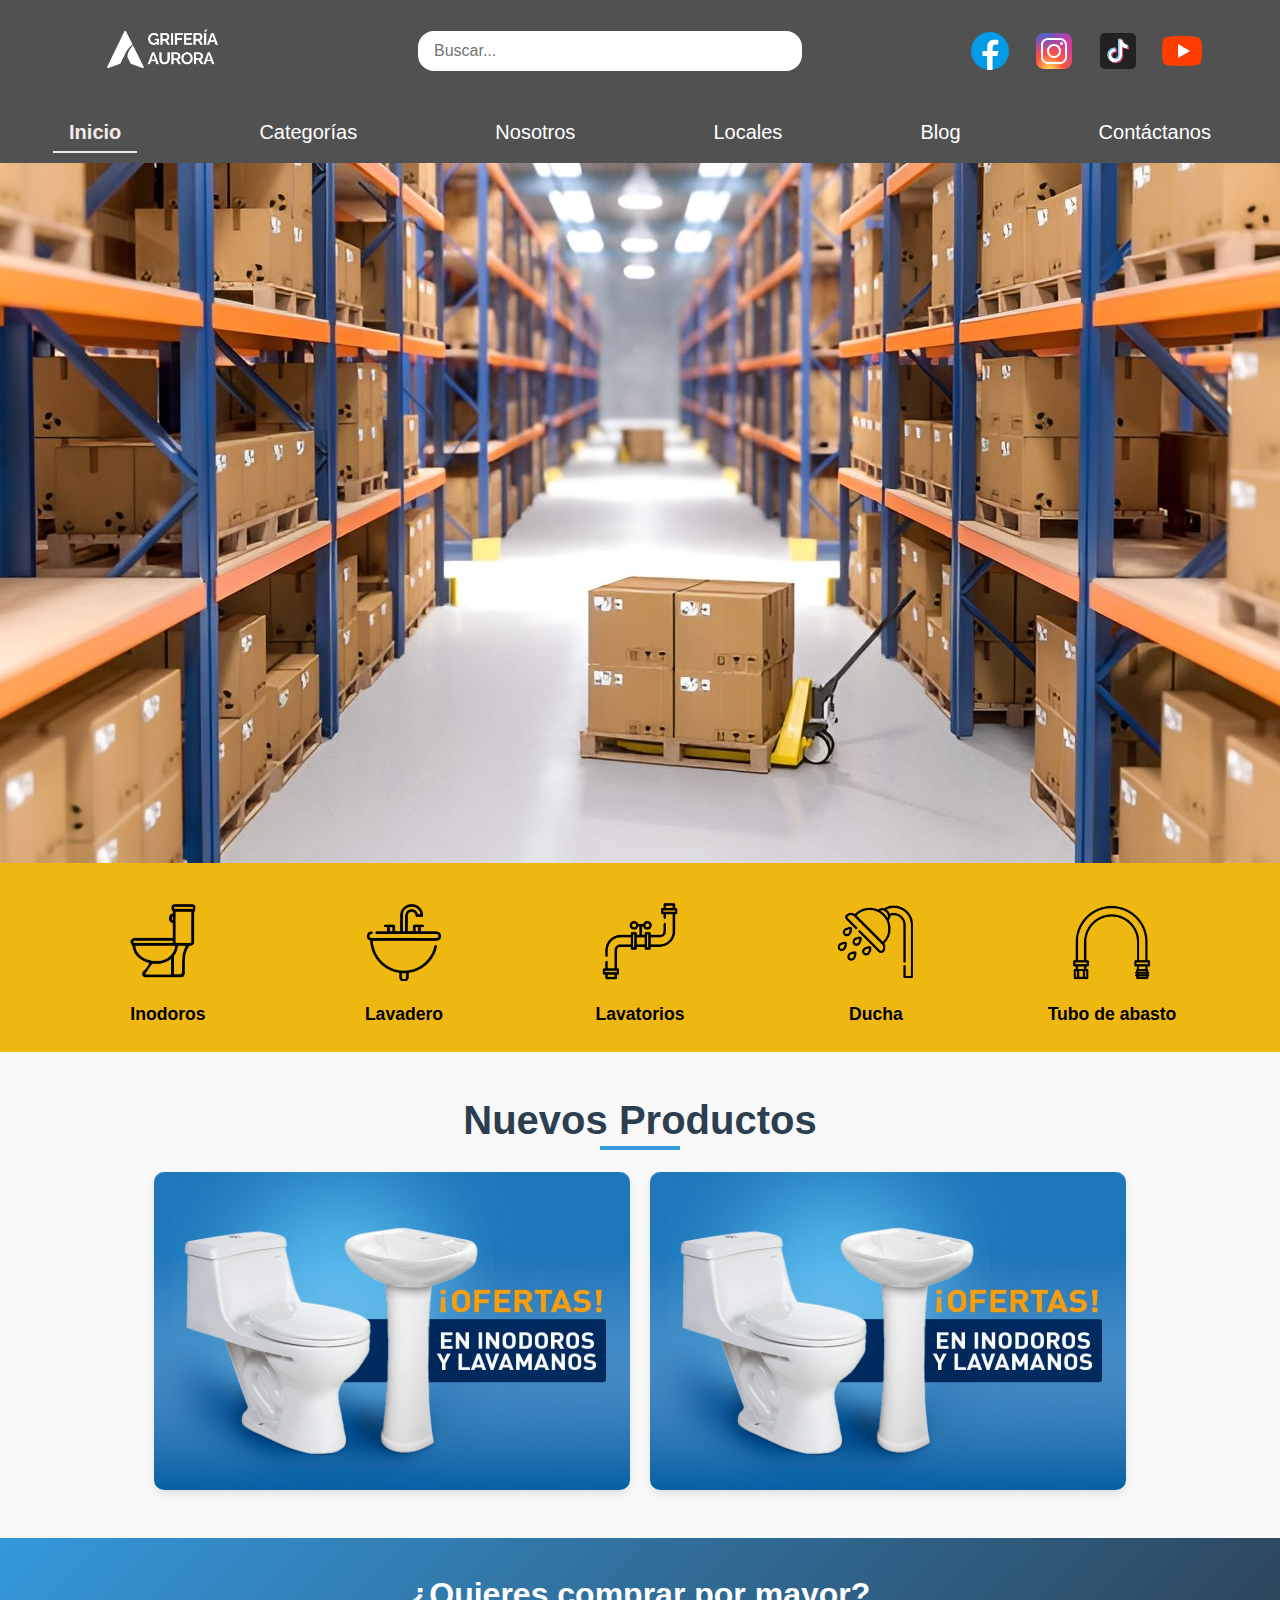
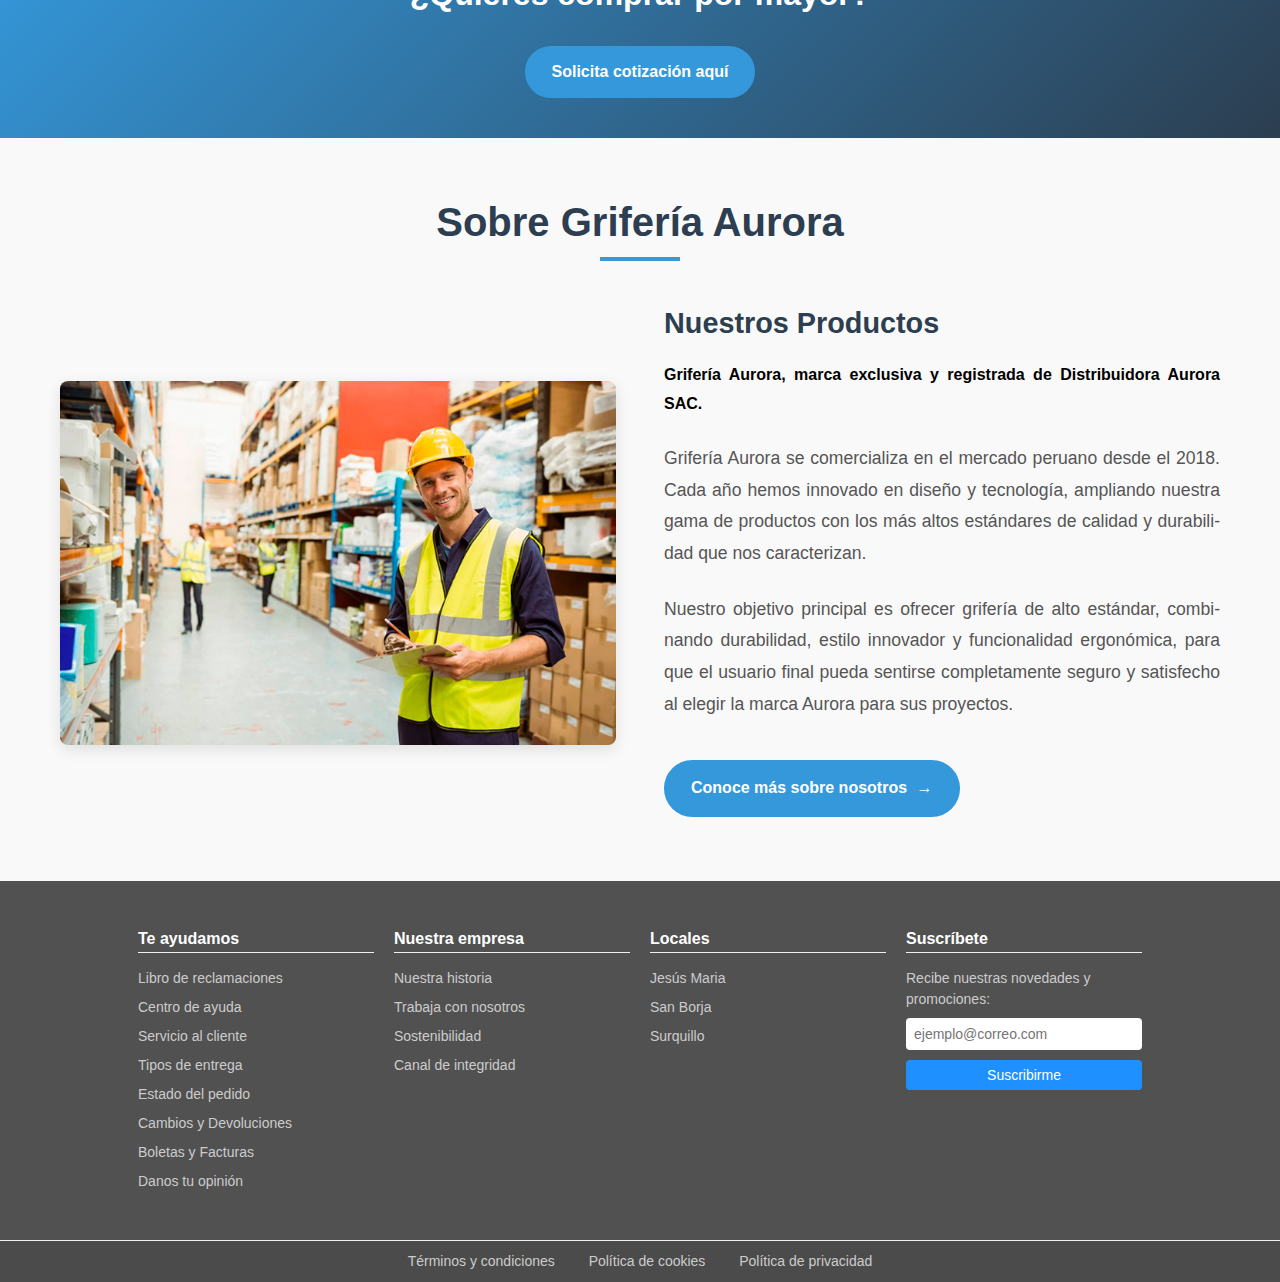
<file: index.html>
<!DOCTYPE html>
<html lang="en">

<head>
  <meta charset="UTF-8">
  <meta name="viewport" content="width=device-width, initial-scale=1.0">
  <title>GRIFERÍA AURORA</title>
  <link rel="stylesheet" type="text/css" href="./styles/reset.css">
  <link rel="stylesheet" type="text/css" href="./styles/styles.css">
  <link rel="stylesheet" type="text/css" href="./styles/index.css">
</head>

<body>
  <header class="container-header">
    <div class="flex logo-search">
      <h1>
        <a href="./index.html">
          <img src="./images/logo.png" alt="" width="180">
        </a>
      </h1>
      <input type="search" placeholder="Buscar...">
      <ul class="flex icons-social">
        <li>
          <a href="#">
            <img src="./images/icons/icons-facebook.svg" alt="Icono de Facebook">
          </a>
        </li>
        <li>
          <a href="#">
            <img src="./images/icons/icons-instagram.svg" alt="Icono de Instagram">
          </a>
        </li>
        <li>
          <a href="#">
            <img src="./images/icons/icons-tik-tok.svg" alt="Icono de Tiktok">
          </a>
        </li>
        <li>
          <a href="#">
            <img src="./images/icons/icons-youtube.svg" alt="Icono de Youtube">
          </a>
        </li>
      </ul>
    </div>
    <nav class="main-nav">
      <ul class="nav-list">
        <li><a href="./index.html" class="active">Inicio</a></li>
        <li><a href="./pages/categorias.html">Categorías</a></li>
        <li><a href="./pages/nosotros.html">Nosotros</a></li>
        <li><a href="./pages/locales.html">Locales</a></li>
        <li><a href="./pages/blog.html">Blog</a></li>
        <li><a href="./pages/contactanos.html">Contáctanos</a></li>
      </ul>
    </nav>
  </header>
  <section class="wholesale-section">
    <div class="wholesale">
      <span class="first-text">VENTAS POR MAYOR</span>
      <span class="second-text">PARA TU <span class="underlined">NEGOCIO</span></span>
    </div>
  </section>
  <section class="categories-section">
    <div class="categories">
      <a href="#" class="product-category">
        <div class="product-icon">
          <img src="./images/icons/inodoro.png" alt="Logo de inodoro" width="80">
        </div>
        <h3>Inodoros</h3>
      </a>

      <a href="#" class="product-category">
        <div class="product-icon">
          <img src="./images/icons/lavadero.png" alt="Logo de lavadero" width="80">
        </div>
        <h3>Lavadero</h3>
      </a>

      <a href="#" class="product-category">
        <div class="product-icon">
          <img src="./images/icons/lavatorio.png" alt="Logo de lavatorios" width="80">
        </div>
        <h3>Lavatorios</h3>
      </a>

      <a href="#" class="product-category">
        <div class="product-icon">
          <img src="./images/icons/ducha.png" alt="Logo de ducha" width="80">
        </div>
        <h3>Ducha</h3>
      </a>

      <a href="#" class="product-category">
        <div class="product-icon">
          <img src="./images/icons/tubo_abasto.png" alt="Logo de tubo de abasto" width="80">
        </div>
        <h3>Tubo de abasto</h3>
      </a>
    </div>
  </section>
  <section class="products-section">
    <h1>Nuevos Productos</h1>
    <div class="images-products">
      <img src="./images/descuento_inodoros.jpg" alt="Lavadero e inodoro">
      <img src="./images/descuento_inodoros.jpg" alt="Lavadero e inodoro">
    </div>
  </section>

  <section class="cta-section">
    <h2>¿Quieres comprar por mayor?</h2>
    <a class="cta-button" href="./pages/contactanos.html">
      Solicita cotización aquí
    </a>
  </section>

  <section class="about-section">
    <div class="container">
      <h1 class="section-title">Sobre Grifería Aurora</h1>

      <div class="about-content">
        <div class="about-image">
          <img src="./images/icons/nosotros.jpg" alt="Equipo de Grifería Aurora trabajando" class="responsive-img">
        </div>
        <div class="about-text">
          <h2 class="subtitle">Nuestros Productos</h2>
          <div class="text-content">
            <p class="highlight-text">Grifería Aurora, marca exclusiva y registrada de Distribuidora Aurora SAC.</p>
            <p class="justified-text">Grifería Aurora se comercializa en el mercado peruano desde el 2018. Cada año
              hemos innovado en diseño y tecnología, ampliando nuestra gama de productos con los más altos estándares de
              calidad y durabilidad que nos caracterizan.</p>
            <p class="justified-text">Nuestro objetivo principal es ofrecer grifería de alto estándar, combinando
              durabilidad, estilo innovador y funcionalidad ergonómica, para que el usuario final pueda sentirse
              completamente seguro y satisfecho al elegir la marca Aurora para sus proyectos.</p>
            <a href="./pages/nosotros.html" class="cta-button">Conoce más sobre nosotros <span class="arrow">→</span></a>
          </div>
        </div>
      </div>
    </div>
  </section>

  <footer class="footer">
    <div class="footer-box">
      <div class="footer-top">
        <div class="footer-column">
          <h4>Te ayudamos</h4>
          <ul>
            <li><a href="#">Libro de reclamaciones</a></li>
            <li><a href="#">Centro de ayuda</a></li>
            <li><a href="#">Servicio al cliente</a></li>
            <li><a href="#">Tipos de entrega</a></li>
            <li><a href="#">Estado del pedido</a></li>
            <li><a href="#">Cambios y Devoluciones</a></li>
            <li><a href="#">Boletas y Facturas</a></li>
            <li><a href="#">Danos tu opinión</a></li>
          </ul>
        </div>

        <div class="footer-column">
          <h4>Nuestra empresa</h4>
          <ul>
            <li><a href="#">Nuestra historia</a></li>
            <li><a href="#">Trabaja con nosotros</a></li>
            <li><a href="#">Sostenibilidad</a></li>
            <li><a href="#">Canal de integridad</a></li>
          </ul>
        </div>

        <div class="footer-column">
          <h4>Locales</h4>
          <ul>
            <li><a href="#">Jesús Maria</a></li>
            <li><a href="#">San Borja</a></li>
            <li><a href="#">Surquillo</a></li>
          </ul>
        </div>

        <div class="footer-column">
          <h4>Suscríbete</h4>
          <p>Recibe nuestras novedades y promociones:</p>
          <form class="subscribe-form">
            <input type="email" placeholder="ejemplo@correo.com" required />
            <button type="submit">Suscribirme</button>
          </form>
        </div>
      </div>

      <div class="footer-bottom">
        <div class="footer-links">
          <a href="#">Términos y condiciones</a>
          <a href="#">Política de cookies</a>
          <a href="#">Política de privacidad</a>
        </div>
      </div>
    </div>
  </footer>

</body>

</html>
</file>
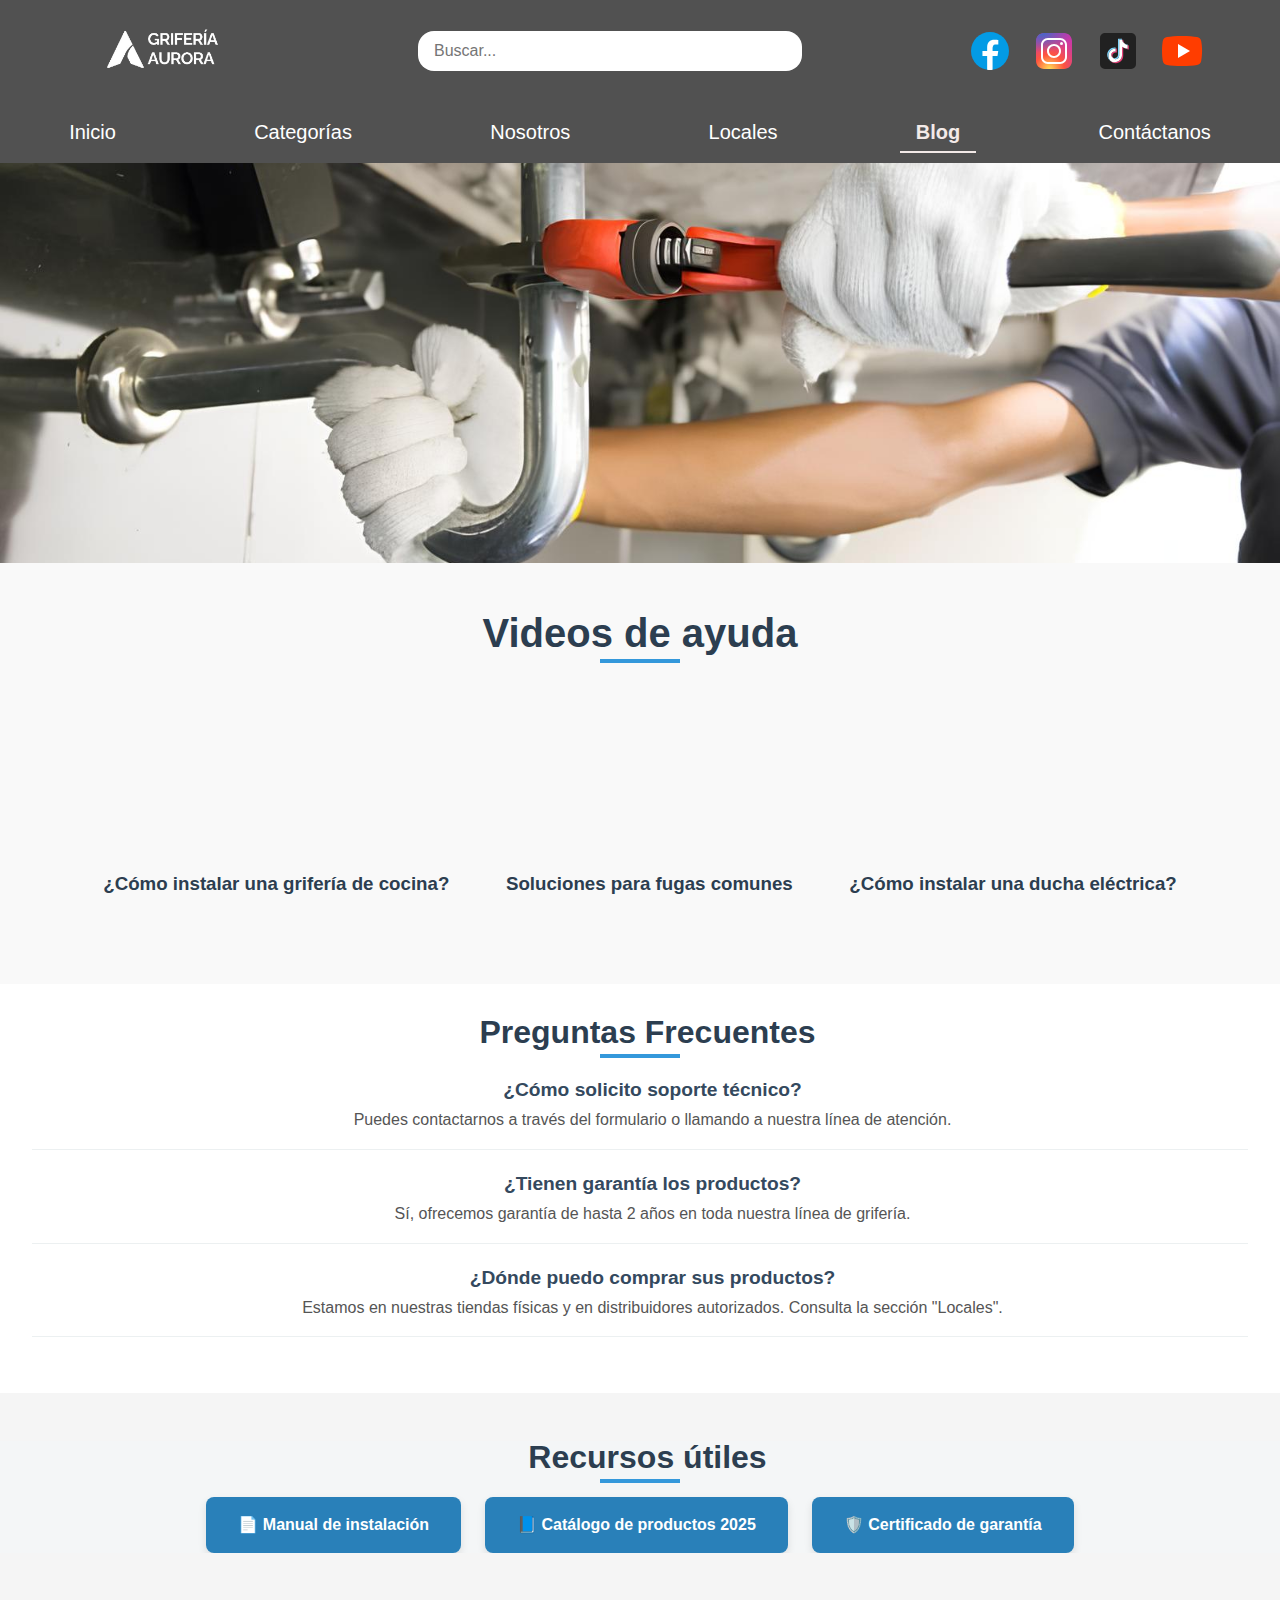
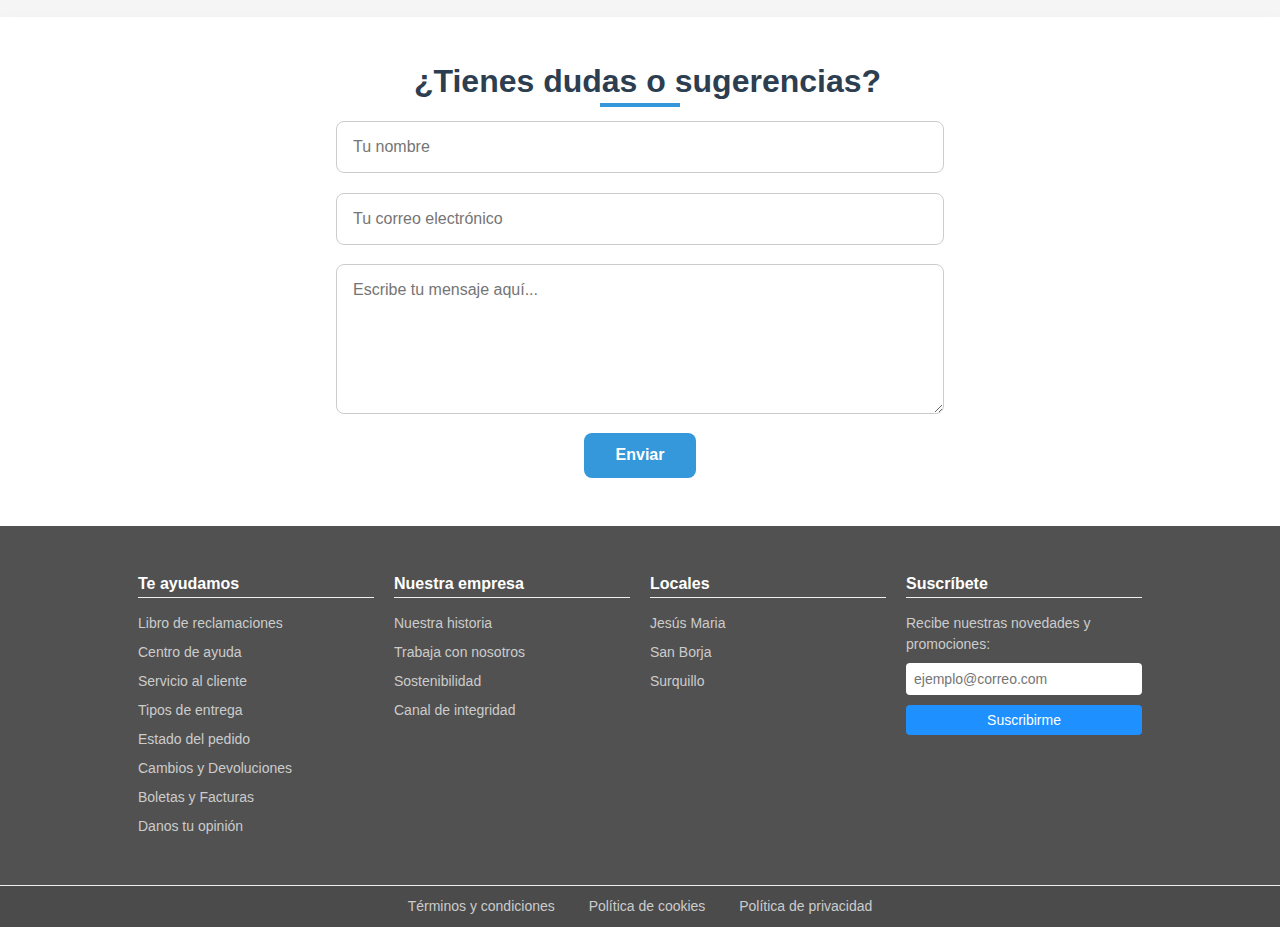
<file: pages/blog.html>
<!DOCTYPE html>
<html lang="es">

<head>
  <meta charset="UTF-8" />
  <meta name="viewport" content="width=device-width, initial-scale=1.0" />
  <title>BLOG - GRIFERÍA AURORA</title>
  <link rel="stylesheet" type="text/css" href="../styles/reset.css" />
  <link rel="stylesheet" type="text/css" href="../styles/styles.css" />
  <link rel="stylesheet" type="text/css" href="../styles/blog.css" />
  <style></style>
</head>

<body>
  <header class="container-header">
    <div class="flex logo-search">
      <h1>
        <a href="../index.html">
          <img src="../images/logo.png" alt="" width="180" />
        </a>
      </h1>
      <input type="search" placeholder="Buscar..." />
      <ul class="flex icons-social">
        <li>
          <a href="#">
            <img src="../images/icons/icons-facebook.svg" alt="Icono de Facebook" />
          </a>
        </li>
        <li>
          <a href="#">
            <img src="../images/icons/icons-instagram.svg" alt="Icono de Instagram" />
          </a>
        </li>
        <li>
          <a href="#">
            <img src="../images/icons/icons-tik-tok.svg" alt="Icono de Tiktok" />
          </a>
        </li>
        <li>
          <a href="#">
            <img src="../images/icons/icons-youtube.svg" alt="Icono de Tiktok" />
          </a>
        </li>
      </ul>
    </div>
    <nav class="main-nav">
      <ul class="nav-list">
        <li><a href="../index.html">Inicio</a></li>
        <li><a href="../pages/categorias.html">Categorías</a></li>
        <li><a href="../pages/nosotros.html">Nosotros</a></li>
        <li><a href="../pages/locales.html">Locales</a></li>
        <li><a href="../pages/blog.html" class="active">Blog</a></li>
        <li><a href="../pages/contactanos.html">Contáctanos</a></li>
      </ul>
    </nav>
  </header>
  <div class="blog-container">
    <!-- Sección Hero/Banner -->
    <section class="hero-blog">
      <div class="hero-blog-content">
        <h1>Grifería Aurora</h1>
        <p>Saberes que se conectan, soluciones que perduran.</p>
      </div>
    </section>
    <!-- Sección videos de ayuda -->
    <section class="help-videos">
      <h2>Videos de ayuda</h2>
      <div class="video-flex">
        <div class="video-item">
          <iframe src="https://www.youtube.com/embed/eyOeppUQPjI" frameborder="0" allowfullscreen></iframe>
          <h3>¿Cómo instalar una grifería de cocina?</p>
        </div>

        <div class="video-item">
          <iframe src="https://www.youtube.com/embed/PJTv5w8M5so" frameborder="0" allowfullscreen></iframe>
          <h3>Soluciones para fugas comunes</p>
        </div>

        <div class="video-item">
          <iframe src="https://www.youtube.com/embed/SzeLPmg8hZY" frameborder="0" allowfullscreen></iframe>
          <h3>¿Cómo instalar una ducha eléctrica?</p>
        </div>
      </div>
    </section>
    <!-- Sección de Preguntas Frecuentes -->
    <section class="faq-section">
      <h2>Preguntas Frecuentes</h2>
      <div class="faq-item">
        <h3>¿Cómo solicito soporte técnico?</h3>
        <p>
          Puedes contactarnos a través del formulario o llamando a nuestra
          línea de atención.
        </p>
      </div>
      <div class="faq-item">
        <h3>¿Tienen garantía los productos?</h3>
        <p>
          Sí, ofrecemos garantía de hasta 2 años en toda nuestra línea de
          grifería.
        </p>
      </div>
      <div class="faq-item">
        <h3>¿Dónde puedo comprar sus productos?</h3>
        <p>
          Estamos en nuestras tiendas físicas y en distribuidores autorizados.
          Consulta la sección "Locales".
        </p>
      </div>
    </section>
    <section class="useful-resources">
      <h2>Recursos útiles</h2>
      <ul>
        <li>
          <a href="../assets/Manual_de_Instalacion.pdf" target="_blank">📄 Manual de instalación</a>
        </li>
        <li>
          <a href="../assets/Lanzamientos-Reingresos-Junio-2025.pdf" target="_blank">📘 Catálogo de productos 2025</a>
        </li>
        <li>
          <a href="../assets/certificado_inodoros_muebles.pdf" target="_blank">🛡️ Certificado de garantía</a>
        </li>
      </ul>
    </section>
    <!-- Sección de Preguntas Frecuentes -->
    <section class="contact-form">
      <h2>¿Tienes dudas o sugerencias?</h2>
      <form id="contactForm">
        <input type="text" id="nombre" placeholder="Tu nombre" required />
        <input type="email" id="email" placeholder="Tu correo electrónico" required />
        <textarea id="mensaje" placeholder="Escribe tu mensaje aquí..." required></textarea>
        <button type="submit">Enviar</button>
      </form>
    </section>
  </div>

  <footer class="footer">
    <div class="footer-box">
      <div class="footer-top">
        <div class="footer-column">
          <h4>Te ayudamos</h4>
          <ul>
            <li><a href="#">Libro de reclamaciones</a></li>
            <li><a href="#">Centro de ayuda</a></li>
            <li><a href="#">Servicio al cliente</a></li>
            <li><a href="#">Tipos de entrega</a></li>
            <li><a href="#">Estado del pedido</a></li>
            <li><a href="#">Cambios y Devoluciones</a></li>
            <li><a href="#">Boletas y Facturas</a></li>
            <li><a href="#">Danos tu opinión</a></li>
          </ul>
        </div>

        <div class="footer-column">
          <h4>Nuestra empresa</h4>
          <ul>
            <li><a href="#">Nuestra historia</a></li>
            <li><a href="#">Trabaja con nosotros</a></li>
            <li><a href="#">Sostenibilidad</a></li>
            <li><a href="#">Canal de integridad</a></li>
          </ul>
        </div>

        <div class="footer-column">
          <h4>Locales</h4>
          <ul>
            <li><a href="#">Jesús Maria</a></li>
            <li><a href="#">San Borja</a></li>
            <li><a href="#">Surquillo</a></li>
          </ul>
        </div>

        <div class="footer-column">
          <h4>Suscríbete</h4>
          <p>Recibe nuestras novedades y promociones:</p>
          <form class="subscribe-form">
            <input type="email" placeholder="ejemplo@correo.com" required />
            <button type="submit">Suscribirme</button>
          </form>
        </div>
      </div>

      <div class="footer-bottom">
        <div class="footer-links">
          <a href="#">Términos y condiciones</a>
          <a href="#">Política de cookies</a>
          <a href="#">Política de privacidad</a>
        </div>
      </div>
    </div>
  </footer>

  <script>
    document
      .getElementById("contactForm")
      .addEventListener("submit", function (e) {
        e.preventDefault();

        // Obtener valores de los campos
        const nombre = document.getElementById("nombre").value.trim();
        const email = document.getElementById("email").value.trim();
        const mensaje = document.getElementById("mensaje").value.trim();

        // Validación básica
        if (nombre && email && mensaje) {
          alert("Gracias por tu mensaje. Nos pondremos en contacto contigo pronto.");
          this.reset(); // Limpiar el formulario
        } else {
          alert("Por favor completa todos los campos requeridos.");
        }
      });
  </script>

</body>

</html>
</file>
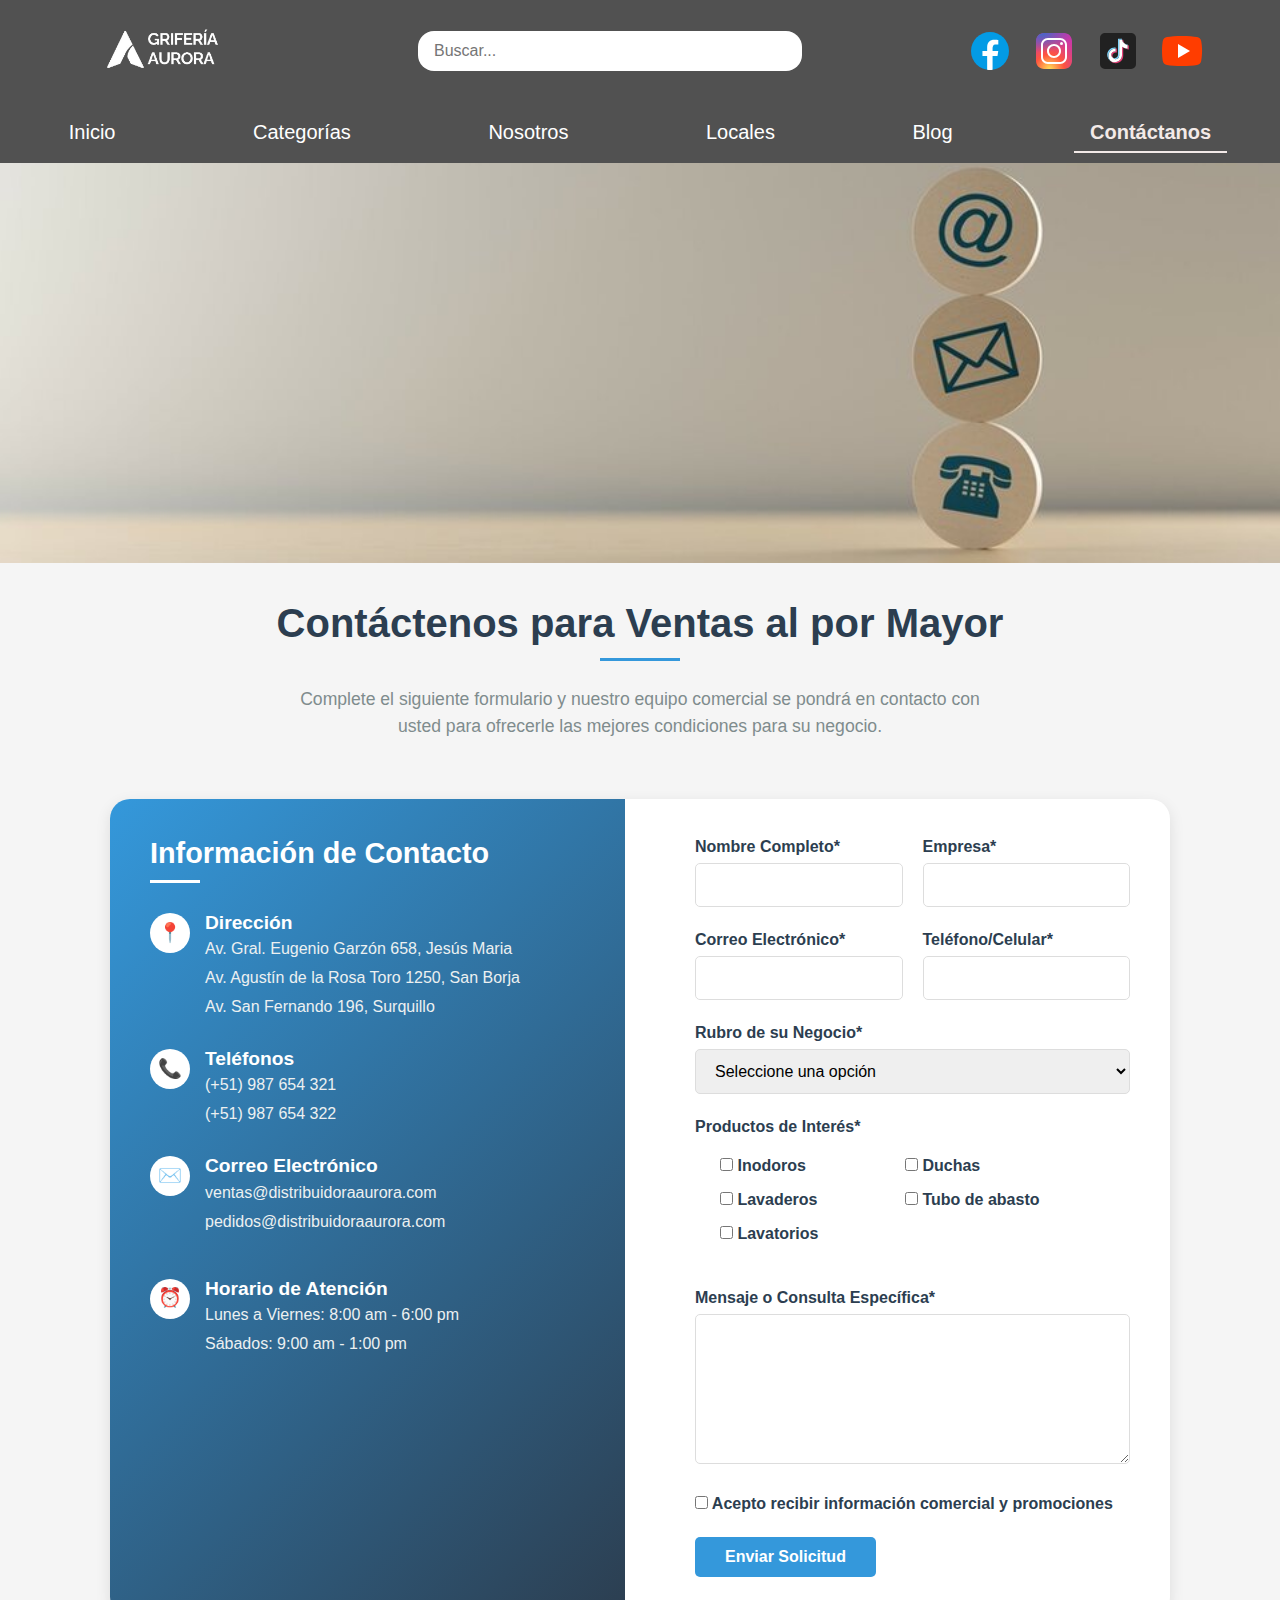
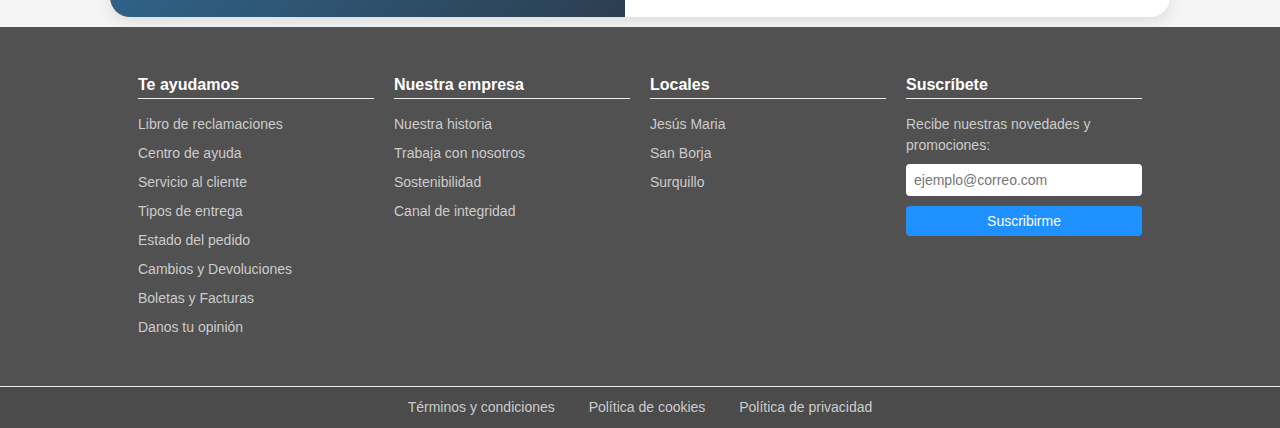
<file: pages/contactanos.html>
<!DOCTYPE html>
<html lang="es">

<head>
  <meta charset="UTF-8" />
  <meta name="viewport" content="width=device-width, initial-scale=1.0" />
  <title>CONTACTO - GRIFERÍA AURORA</title>
  <link rel="stylesheet" type="text/css" href="../styles/reset.css" />
  <link rel="stylesheet" type="text/css" href="../styles/styles.css" />
  <link rel="stylesheet" type="text/css" href="../styles/contactanos.css" />
  <style></style>
</head>

<body>
  <header class="container-header">
    <div class="flex logo-search">
      <h1>
        <a href="../index.html">
          <img src="../images/logo.png" alt="" width="180" />
        </a>
      </h1>
      <input type="search" placeholder="Buscar..." />
      <ul class="flex icons-social">
        <li>
          <a href="#">
            <img src="../images/icons/icons-facebook.svg" alt="Icono de Facebook" />
          </a>
        </li>
        <li>
          <a href="#">
            <img src="../images/icons/icons-instagram.svg" alt="Icono de Instagram" />
          </a>
        </li>
        <li>
          <a href="#">
            <img src="../images/icons/icons-tik-tok.svg" alt="Icono de Tiktok" />
          </a>
        </li>
        <li>
          <a href="#">
            <img src="../images/icons/icons-youtube.svg" alt="Icono de Youtube" />
          </a>
        </li>
      </ul>
    </div>
    <nav class="main-nav">
      <ul class="nav-list">
        <li><a href="../index.html">Inicio</a></li>
        <li><a href="../pages/categorias.html">Categorías</a></li>
        <li><a href="../pages/nosotros.html">Nosotros</a></li>
        <li><a href="../pages/locales.html">Locales</a></li>
        <li><a href="../pages/blog.html">Blog</a></li>
        <li><a href="../pages/contactanos.html" class="active">Contáctanos</a></li>
      </ul>
    </nav>
  </header>
  <div class="hero-contact">
    <div class="hero-content">
      <h1>Grifería Aurora</h1>
      <p>Deja que nuestros detalles eleven tu estilo.</p>
    </div>
  </div>
  <div class="contact-header">
    <h1>Contáctenos para Ventas al por Mayor</h1>
    <p>
      Complete el siguiente formulario y nuestro equipo comercial se pondrá
      en contacto con usted para ofrecerle las mejores condiciones para su
      negocio.
    </p>
  </div>
  <div class="container">
    <div class="contact-container">
      <div class="contact-info">
        <h2>Información de Contacto</h2>

        <div class="info-group">
          <div class="info-icon">📍</div>
          <div class="info-content">
            <h3>Dirección</h3>
            <p>Av. Gral. Eugenio Garzón 658, Jesús Maria</p>
            <p>Av. Agustín de la Rosa Toro 1250, San Borja</p>
            <p>Av. San Fernando 196, Surquillo</p>
          </div>
        </div>

        <div class="info-group">
          <div class="info-icon">📞</div>
          <div class="info-content">
            <h3>Teléfonos</h3>
            <a href="tel:+51987654321">(+51) 987 654 321</a>
            <a href="tel:+51987654322">(+51) 987 654 322</a>
          </div>
        </div>

        <div class="info-group">
          <div class="info-icon">✉️</div>
          <div class="info-content">
            <h3>Correo Electrónico</h3>
            <a href="mailto:ventas@distribuidoraaurora.com">ventas@distribuidoraaurora.com</a>
            <a href="mailto:pedidos@distribuidoraaurora.com">pedidos@distribuidoraaurora.com</a>
          </div>
        </div>

        <div class="business-hours">
          <div class="info-group">
            <div class="info-icon">⏰</div>
            <div class="info-content">
              <h3>Horario de Atención</h3>
              <p>Lunes a Viernes: 8:00 am - 6:00 pm</p>
              <p>Sábados: 9:00 am - 1:00 pm</p>
            </div>
          </div>
        </div>
      </div>

      <div class="contact-form">
        <form id="mayoristaForm">
          <div class="form-row">
            <div class="form-group">
              <label for="nombre">Nombre Completo*</label>
              <input type="text" id="nombre" class="form-control" required />
            </div>
            <div class="form-group">
              <label for="empresa">Empresa*</label>
              <input type="text" id="empresa" class="form-control" required />
            </div>
          </div>

          <div class="form-row">
            <div class="form-group">
              <label for="email">Correo Electrónico*</label>
              <input type="email" id="email" class="form-control" required />
            </div>
            <div class="form-group">
              <label for="telefono">Teléfono/Celular*</label>
              <input type="tel" id="telefono" class="form-control" required />
            </div>
          </div>

          <div class="form-group">
            <label for="rubro">Rubro de su Negocio*</label>
            <select id="rubro" class="form-control" required>
              <option value="" disabled selected>
                Seleccione una opción
              </option>
              <option value="bodega">Bodega/MiniMarket</option>
              <option value="restaurante">Restaurante/Cafetería</option>
              <option value="hotel">Hotel/Hostal</option>
              <option value="constructora">Constructora/Inmobiliaria</option>
              <option value="distribuidor">Distribuidor Minorista</option>
              <option value="otro">Otro</option>
            </select>
          </div>

          <div class="form-group">
            <label for="productos">Productos de Interés*</label>
            <div class="checkbox-container">
              <div class="checkbox-column">
                <label><input type="checkbox" name="productos[]" value="inodoros" />
                  Inodoros</label>
                <label><input type="checkbox" name="productos[]" value="lavaderos" />
                  Lavaderos</label>
                <label><input type="checkbox" name="productos[]" value="lavatorios" />
                  Lavatorios</label>
              </div>
              <div class="checkbox-column">
                <label><input type="checkbox" name="productos[]" value="duchas" />
                  Duchas</label>
                <label><input type="checkbox" name="productos[]" value="tubo" />
                  Tubo de abasto</label>
              </div>
            </div>
          </div>

          <div class="form-group">
            <label for="mensaje">Mensaje o Consulta Específica*</label>
            <textarea id="mensaje" class="form-control" required></textarea>
          </div>

          <div class="form-group">
            <label>
              <input type="checkbox" required /> Acepto recibir información
              comercial y promociones
            </label>
          </div>

          <button type="submit" class="btn-submit">Enviar Solicitud</button>
        </form>
      </div>
    </div>
  </div>

  <footer class="footer">
    <div class="footer-box">
      <div class="footer-top">
        <div class="footer-column">
          <h4>Te ayudamos</h4>
          <ul>
            <li><a href="#">Libro de reclamaciones</a></li>
            <li><a href="#">Centro de ayuda</a></li>
            <li><a href="#">Servicio al cliente</a></li>
            <li><a href="#">Tipos de entrega</a></li>
            <li><a href="#">Estado del pedido</a></li>
            <li><a href="#">Cambios y Devoluciones</a></li>
            <li><a href="#">Boletas y Facturas</a></li>
            <li><a href="#">Danos tu opinión</a></li>
          </ul>
        </div>

        <div class="footer-column">
          <h4>Nuestra empresa</h4>
          <ul>
            <li><a href="#">Nuestra historia</a></li>
            <li><a href="#">Trabaja con nosotros</a></li>
            <li><a href="#">Sostenibilidad</a></li>
            <li><a href="#">Canal de integridad</a></li>
          </ul>
        </div>

        <div class="footer-column">
          <h4>Locales</h4>
          <ul>
            <li><a href="#">Jesús Maria</a></li>
            <li><a href="#">San Borja</a></li>
            <li><a href="#">Surquillo</a></li>
          </ul>
        </div>

        <div class="footer-column">
          <h4>Suscríbete</h4>
          <p>Recibe nuestras novedades y promociones:</p>
          <form class="subscribe-form">
            <input type="email" placeholder="ejemplo@correo.com" required />
            <button type="submit">Suscribirme</button>
          </form>
        </div>
      </div>

      <div class="footer-bottom">
        <div class="footer-links">
          <a href="#">Términos y condiciones</a>
          <a href="#">Política de cookies</a>
          <a href="#">Política de privacidad</a>
        </div>
      </div>
    </div>
  </footer>

  <script type="text/javascript" src="../js/formulario.js"></script>
</body>

</html>
</file>
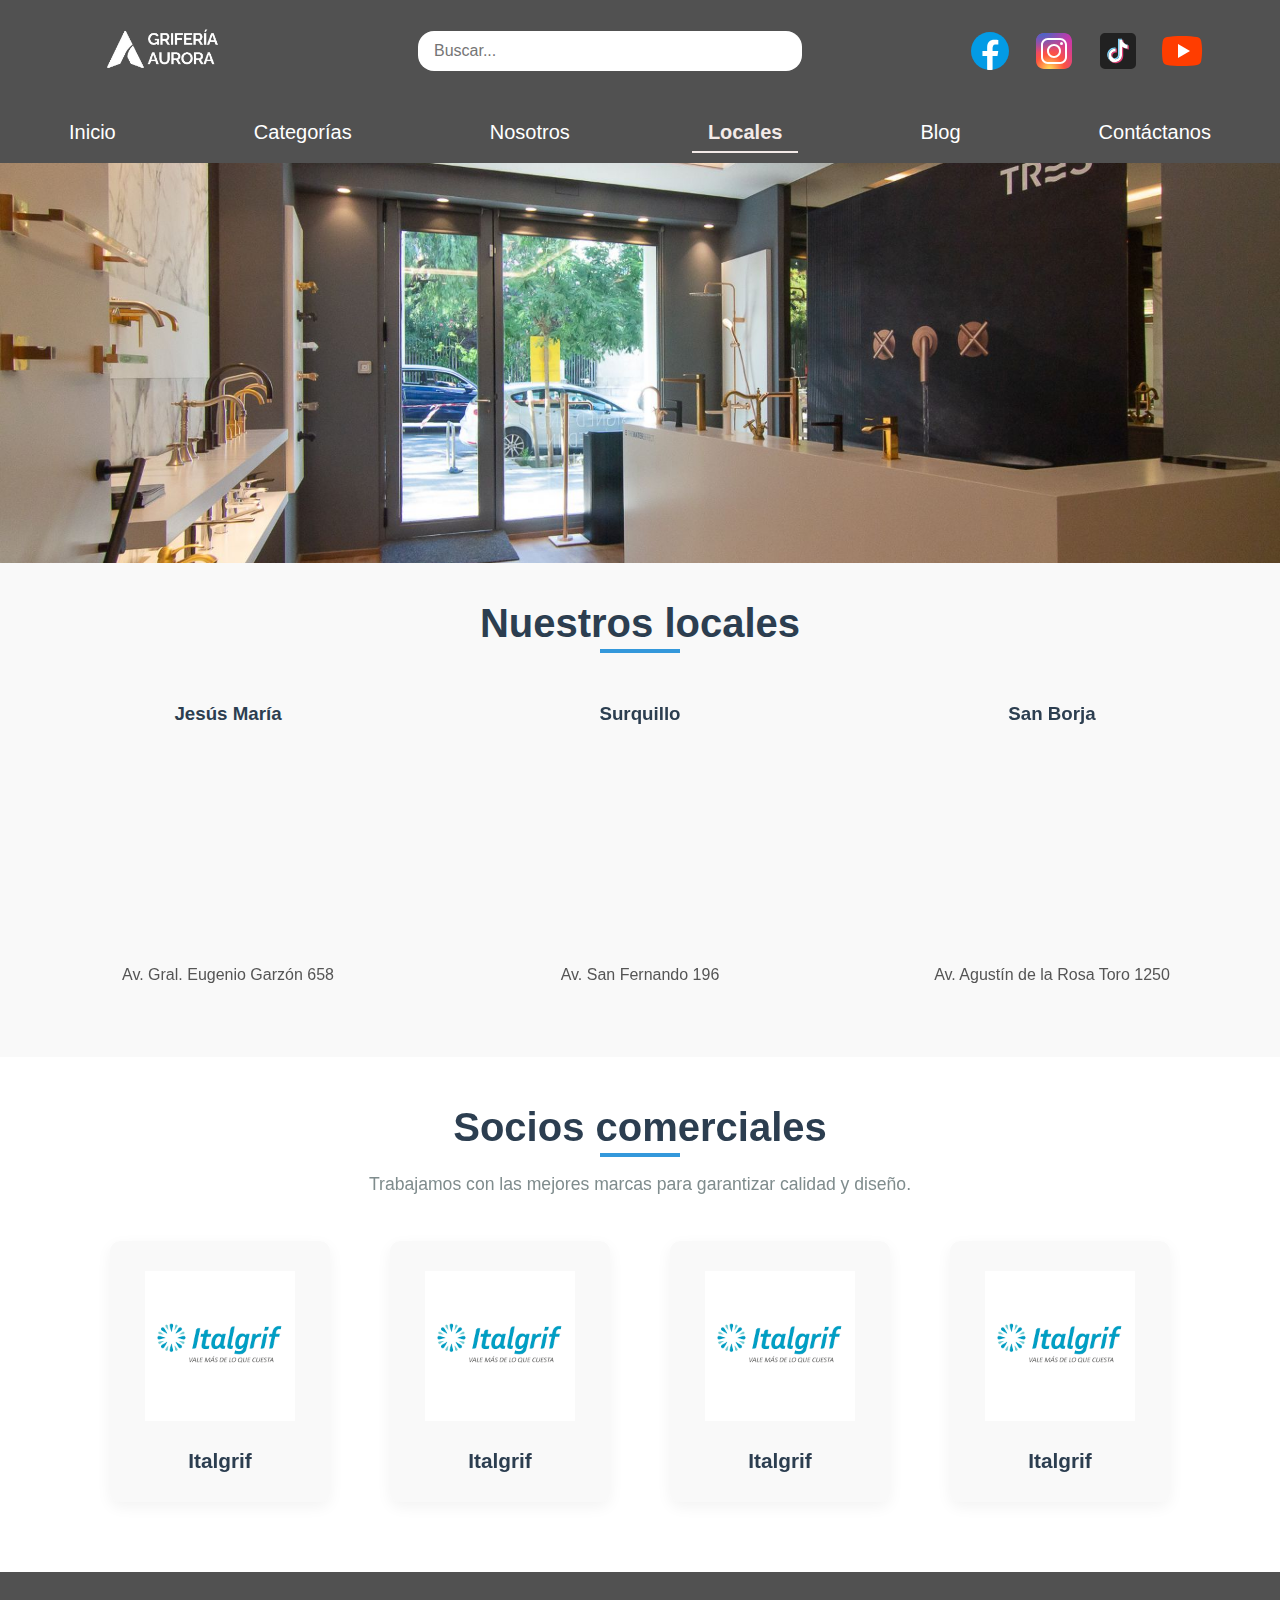
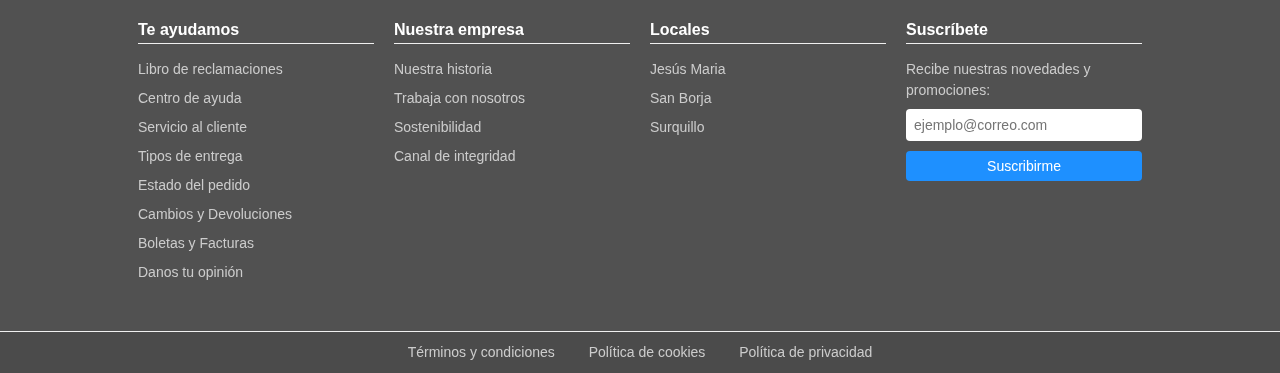
<file: pages/locales.html>
<!DOCTYPE html>
<html lang="en">

<head>
  <meta charset="UTF-8">
  <meta name="viewport" content="width=device-width, initial-scale=1.0">
  <title>LOCALES - GRIFERÍA AURORA</title>
  <link rel="stylesheet" type="text/css" href="../styles/reset.css">
  <link rel="stylesheet" type="text/css" href="../styles/styles.css">
  <link rel="stylesheet" type="text/css" href="../styles/locales.css">
</head>

<body>
  <header class="container-header">
    <div class="flex logo-search">
      <h1>
        <a href="../index.html">
          <img src="../images/logo.png" alt="" width="180">
        </a>
      </h1>
      <input type="search" placeholder="Buscar...">
      <ul class="flex icons-social">
        <li>
          <a href="#">
            <img src="../images/icons/icons-facebook.svg" alt="Icono de Facebook">
          </a>
        </li>
        <li>
          <a href="#">
            <img src="../images/icons/icons-instagram.svg" alt="Icono de Instagram">
          </a>
        </li>
        <li>
          <a href="#">
            <img src="../images/icons/icons-tik-tok.svg" alt="Icono de Tiktok">
          </a>
        </li>
        <li>
          <a href="#">
            <img src="../images/icons/icons-youtube.svg" alt="Icono de Youtube">
          </a>
        </li>
      </ul>
    </div>
    <nav class="main-nav">
      <ul class="nav-list">
        <li><a href="../index.html">Inicio</a></li>
        <li><a href="../pages/categorias.html">Categorías</a></li>
        <li><a href="../pages/nosotros.html">Nosotros</a></li>
        <li><a href="../pages/locales.html" class="active">Locales</a></li>
        <li><a href="../pages/blog.html">Blog</a></li>
        <li><a href="../pages/contactanos.html">Contáctanos</a></li>
      </ul>
    </nav>
  </header>
  <div class="container-local">
    <div class="banner-local">
      <div class="hero-banner-local">
        <h1>Grifería Aurora</h1>
        <p>Toca, siente y elige en nuestros locales.</p>
      </div>
    </div>

    <div class="section-locales">
      <h2>Nuestros locales</h2>
      <div class="locations-flex">
        <!-- Local 1 -->
        <div class="location-card">
          <h3>Jesús María</h3>
          <div class="map-container">
            <iframe
              src="https://www.google.com/maps/embed?pb=!1m17!1m12!1m3!1d414.36139726289304!2d-77.04521198230995!3d-12.066553675651205!2m3!1f0!2f0!3f0!3m2!1i1024!2i768!4f13.1!3m2!1m1!2zMTLCsDAzJzU5LjUiUyA3N8KwMDInNDIuMiJX!5e1!3m2!1ses!2spe!4v1750173184201!5m2!1ses!2spe"
              width="100%" height="200" style="border:0;" allowfullscreen="" loading="lazy"
              referrerpolicy="no-referrer-when-downgrade">
            </iframe>
          </div>
          <p class="address">Av. Gral. Eugenio Garzón 658</p>
        </div>

        <!-- Local 2 -->
        <div class="location-card">
          <h3>Surquillo</h3>
          <div class="map-container">
            <iframe
              src="https://www.google.com/maps/embed?pb=!1m18!1m12!1m3!1d1393.5015348972547!2d-77.01381589136793!3d-12.1123367623837!2m3!1f0!2f0!3f0!3m2!1i1024!2i768!4f13.1!3m3!1m2!1s0x9105c994e1178ab3%3A0xce4908fed5192853!2sSan%20Fernando%20196%2C%20Surquillo%2015048!5e1!3m2!1ses!2spe!4v1750172773664!5m2!1ses!2spe"
              width="100%" height="200" style="border:0;" allowfullscreen="" loading="lazy"
              referrerpolicy="no-referrer-when-downgrade">
            </iframe>
          </div>
          <p class="address">Av. San Fernando 196</p>
        </div>

        <!-- Local 3 -->
        <div class="location-card">
          <h3>San Borja</h3>
          <div class="map-container">
            <iframe
              src="https://www.google.com/maps/embed?pb=!1m18!1m12!1m3!1d6629.315800990898!2d-76.99595982306946!3d-12.085400742625147!2m3!1f0!2f0!3f0!3m2!1i1024!2i768!4f13.1!3m3!1m2!1s0x9105c7cc9e95720d%3A0xad17ce8dc19a18b5!2sAvenida%20Agust%C3%ADn%20de%20la%20Rosa%20Toro%201250%2C%20San%20Borja%2015021!5e1!3m2!1ses!2spe!4v1750172930959!5m2!1ses!2spe"
              width="100%" height="200" style="border:0;" allowfullscreen="" loading="lazy"
              referrerpolicy="no-referrer-when-downgrade">
            </iframe>
          </div>
          <p class="address">Av. Agustín de la Rosa Toro 1250</p>
        </div>
      </div>
    </div>

    <section class="section-proveedores">
      <h2>Socios comerciales</h2>
      <p>Trabajamos con las mejores marcas para garantizar calidad y diseño.</p>
      <div class="grid-proveedores">
        <!-- Proveedor 1 -->
        <div class="proveedor-card">
          <img src="../images/icons/logo_italgrif.png" alt="Marca Moen">
          <h3>Italgrif</h3>
        </div>
        <!-- Proveedor 2 -->
        <div class="proveedor-card">
          <img src="../images/icons/logo_italgrif.png" alt="Marca Grohe">
          <h3>Italgrif</h3>
        </div>
        <!-- Proveedor 3 -->
        <div class="proveedor-card">
          <img src="../images/icons/logo_italgrif.png" alt="Marca Kohler">
          <h3>Italgrif</h3>
        </div>
        <!-- Proveedor 4 -->
        <div class="proveedor-card">
          <img src="../images/icons/logo_italgrif.png" alt="Marca Kohler">
          <h3>Italgrif</h3>
        </div>
    </div>
  </section>
  </div>




  <footer class="footer">
    <div class="footer-box">
      <div class="footer-top">
        <div class="footer-column">
          <h4>Te ayudamos</h4>
          <ul>
            <li><a href="#">Libro de reclamaciones</a></li>
            <li><a href="#">Centro de ayuda</a></li>
            <li><a href="#">Servicio al cliente</a></li>
            <li><a href="#">Tipos de entrega</a></li>
            <li><a href="#">Estado del pedido</a></li>
            <li><a href="#">Cambios y Devoluciones</a></li>
            <li><a href="#">Boletas y Facturas</a></li>
            <li><a href="#">Danos tu opinión</a></li>
          </ul>
        </div>

        <div class="footer-column">
          <h4>Nuestra empresa</h4>
          <ul>
            <li><a href="#">Nuestra historia</a></li>
            <li><a href="#">Trabaja con nosotros</a></li>
            <li><a href="#">Sostenibilidad</a></li>
            <li><a href="#">Canal de integridad</a></li>
          </ul>
        </div>

        <div class="footer-column">
          <h4>Locales</h4>
          <ul>
            <li><a href="#">Jesús Maria</a></li>
            <li><a href="#">San Borja</a></li>
            <li><a href="#">Surquillo</a></li>
          </ul>
        </div>

        <div class="footer-column">
          <h4>Suscríbete</h4>
          <p>Recibe nuestras novedades y promociones:</p>
          <form class="subscribe-form">
            <input type="email" placeholder="ejemplo@correo.com" required />
            <button type="submit">Suscribirme</button>
          </form>
        </div>
      </div>

      <div class="footer-bottom">
        <div class="footer-links">
          <a href="#">Términos y condiciones</a>
          <a href="#">Política de cookies</a>
          <a href="#">Política de privacidad</a>
        </div>
      </div>
    </div>
  </footer>

</body>

</html>
</file>
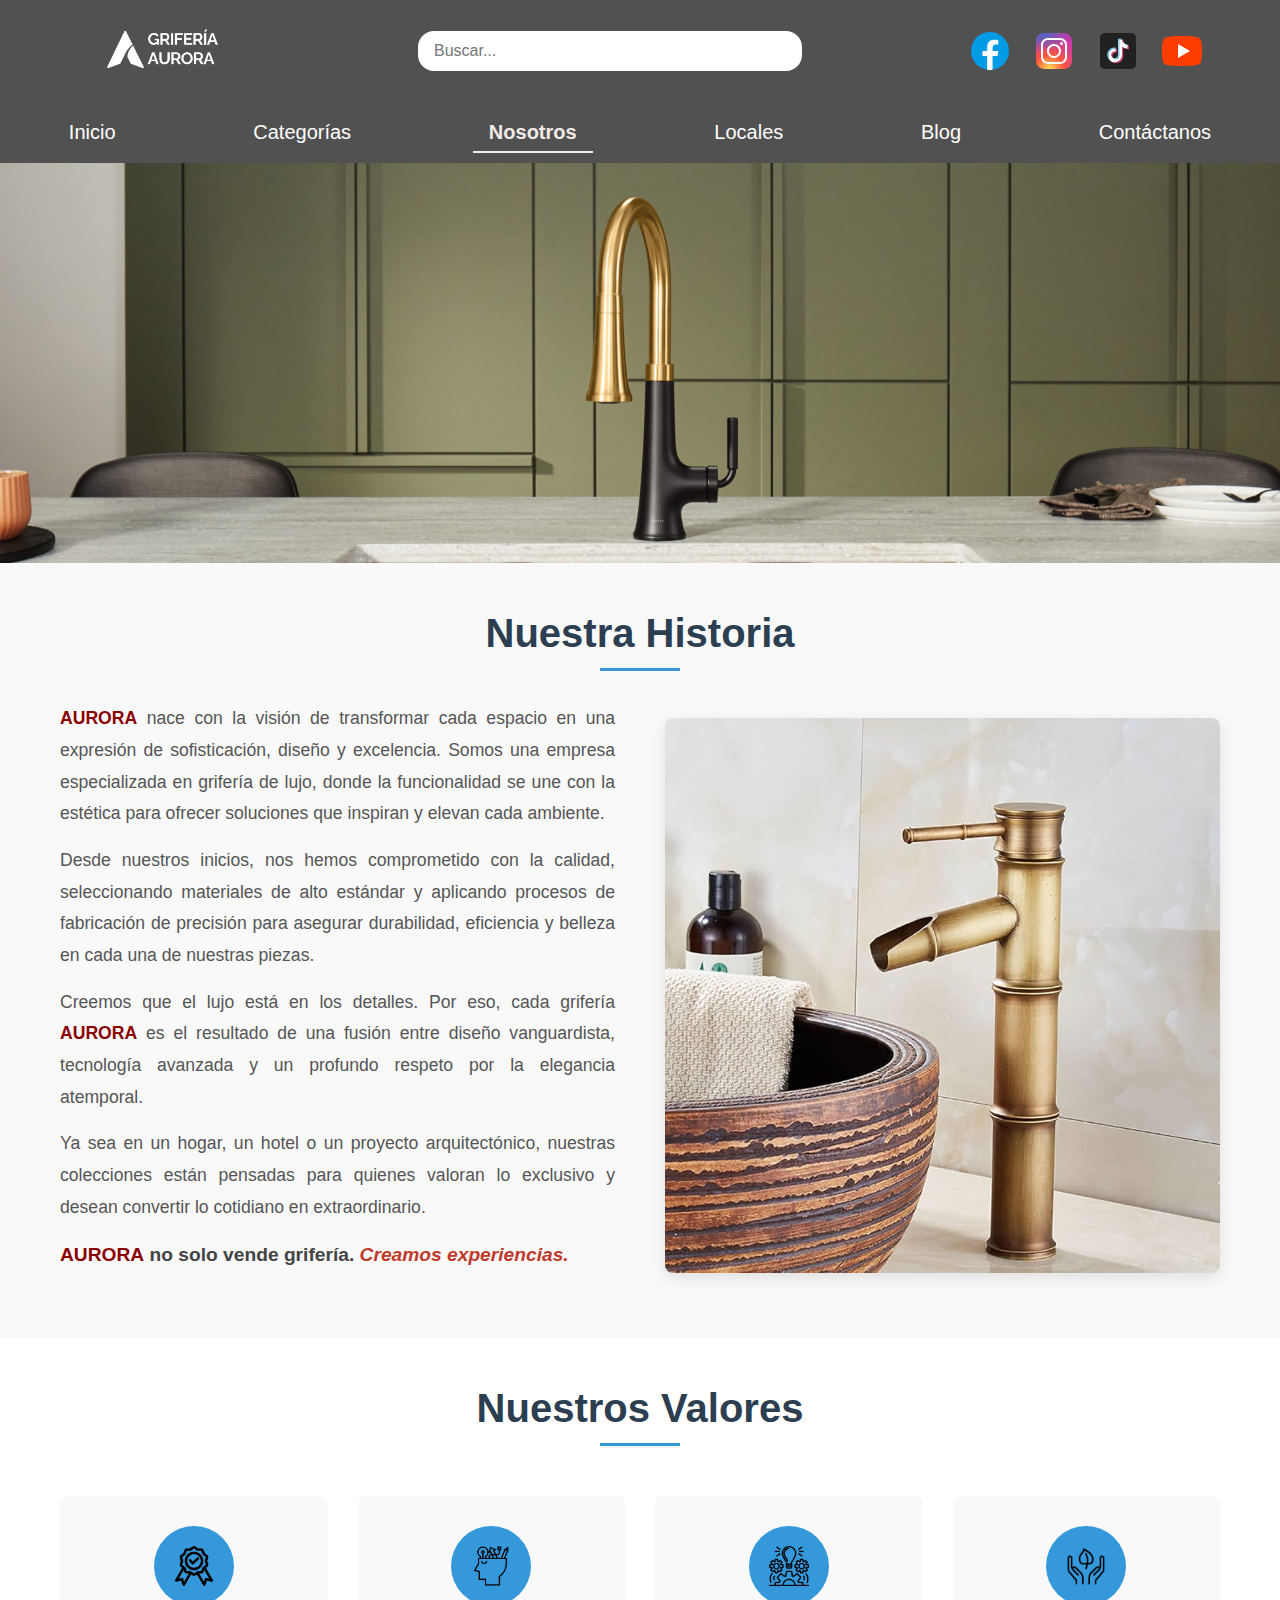
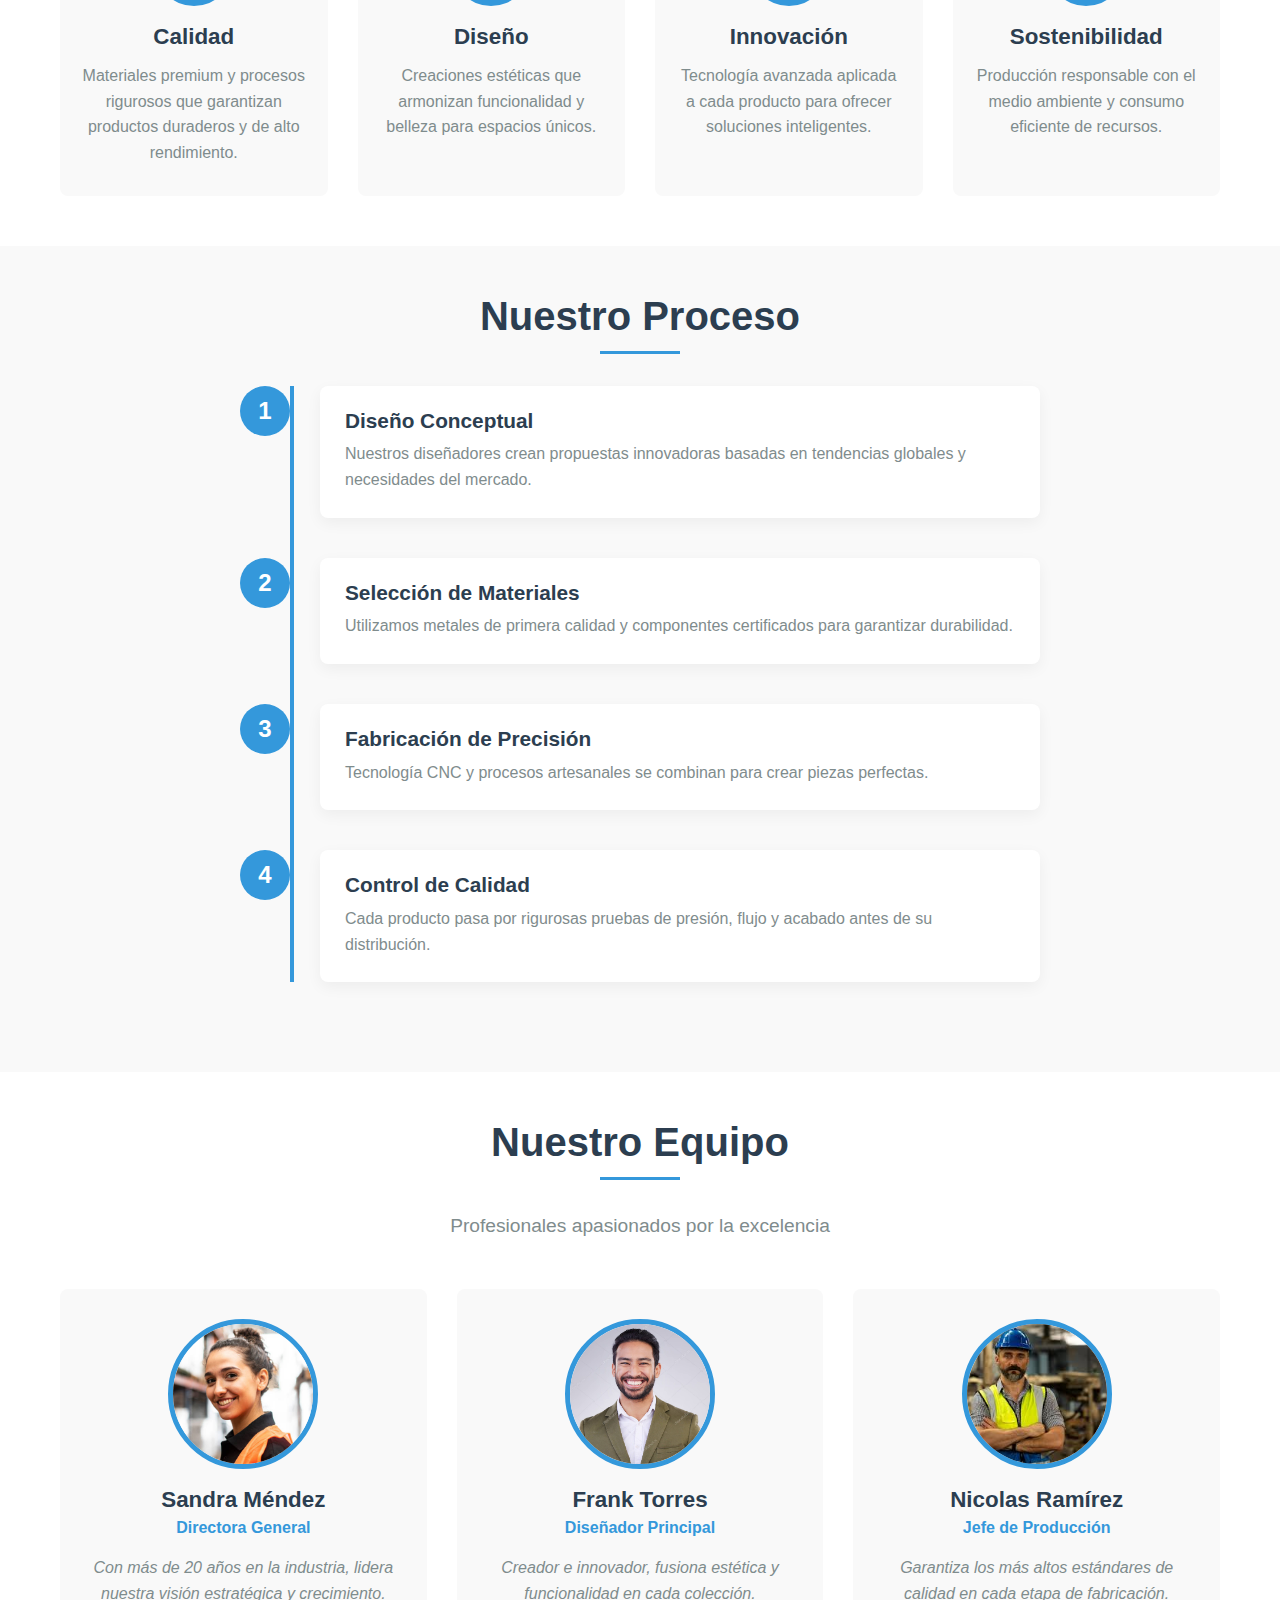
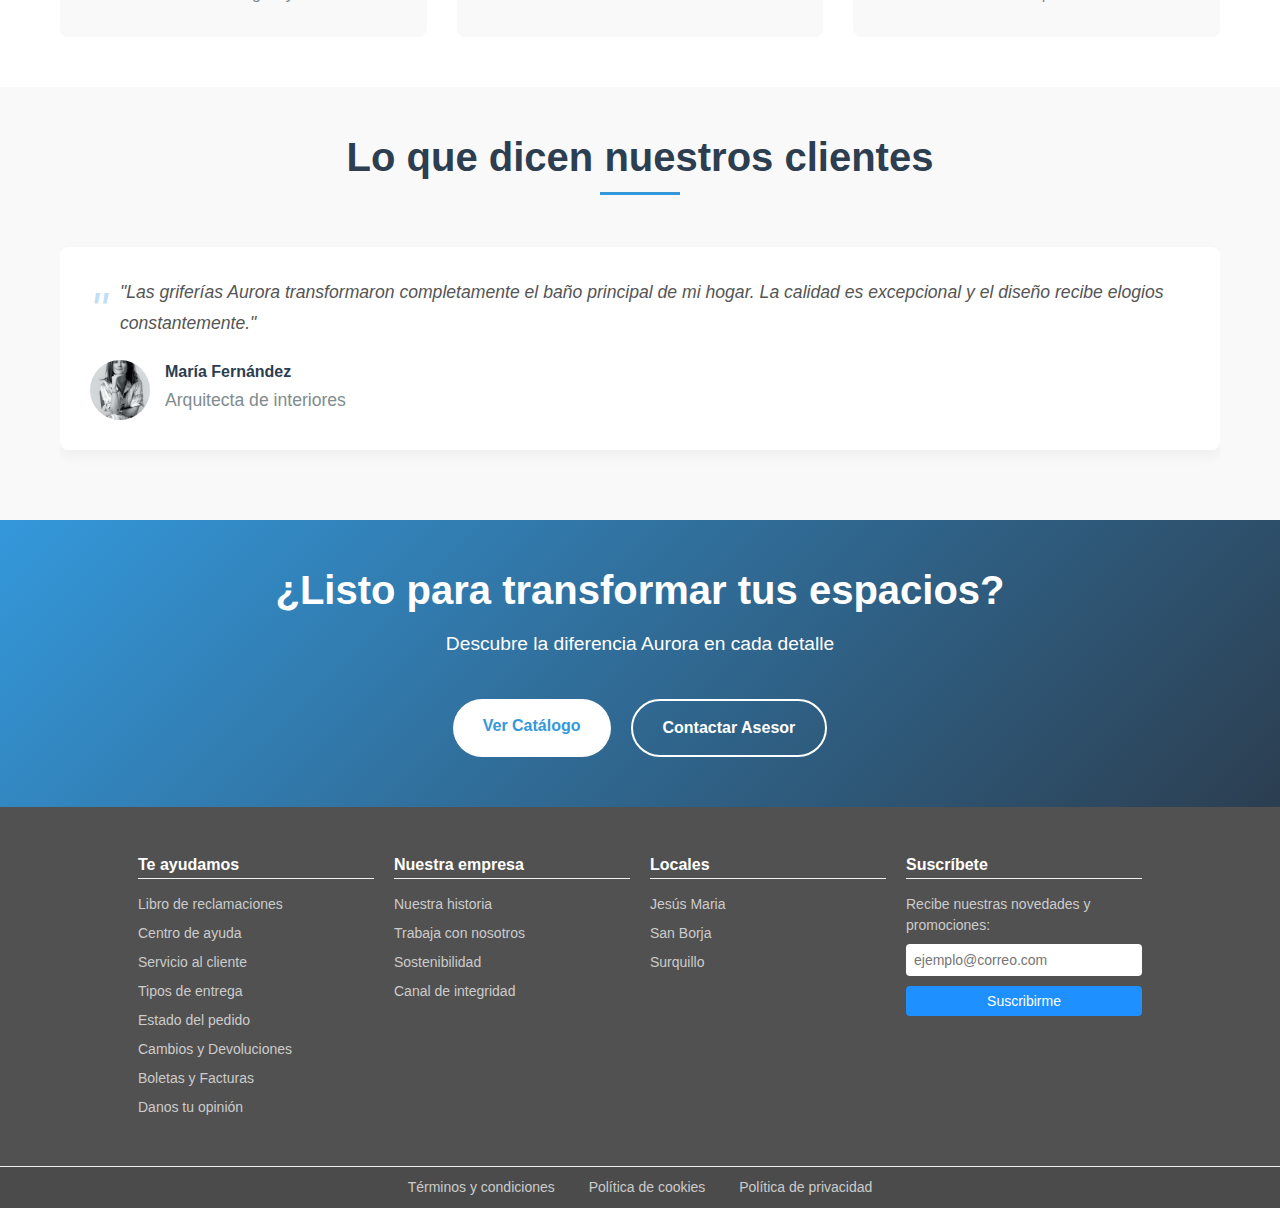
<file: pages/nosotros.html>
<!DOCTYPE html>
<html lang="en">

<head>
  <meta charset="UTF-8">
  <meta name="viewport" content="width=device-width, initial-scale=1.0">
  <title>NOSOTROS - GRIFERÍA AURORA</title>
  <link rel="stylesheet" type="text/css" href="../styles/reset.css">
  <link rel="stylesheet" type="text/css" href="../styles/styles.css">
  <link rel="stylesheet" type="text/css" href="../styles/nosotros.css">
</head>

<body>
  <header class="container-header">
    <div class="flex logo-search">
      <h1>
        <a href="../index.html">
          <img src="../images/logo.png" alt="" width="180">
        </a>
      </h1>
      <input type="search" placeholder="Buscar...">
      <ul class="flex icons-social">
        <li>
          <a href="#">
            <img src="../images/icons/icons-facebook.svg" alt="Icono de Facebook">
          </a>
        </li>
        <li>
          <a href="#">
            <img src="../images/icons/icons-instagram.svg" alt="Icono de Instagram">
          </a>
        </li>
        <li>
          <a href="#">
            <img src="../images/icons/icons-tik-tok.svg" alt="Icono de Tiktok">
          </a>
        </li>
        <li>
          <a href="#">
            <img src="../images/icons/icons-youtube.svg" alt="Icono de Youtube">
          </a>
        </li>
      </ul>
    </div>
    <nav class="main-nav">
      <ul class="nav-list">
        <li><a href="../index.html">Inicio</a></li>
        <li><a href="../pages/categorias.html">Categorías</a></li>
        <li><a href="../pages/nosotros.html" class="active">Nosotros</a></li>
        <li><a href="../pages/locales.html">Locales</a></li>
        <li><a href="../pages/blog.html">Blog</a></li>
        <li><a href="../pages/contactanos.html">Contáctanos</a></li>
      </ul>
    </nav>
  </header>
  <div class="nosotros-main">
    <!-- Sección Hero/Banner -->
    <section class="hero-nosotros">
      <div class="hero-content">
        <h1>Grifería Aurora</h1>
        <p>Diseño, calidad y elegancia en cada detalle.</p>
      </div>
    </section>
    <!-- Sección Historia -->
    <section class="historia-section">
      <div class="container">
        <h2 class="section-title">Nuestra Historia</h2>
        <div class="historia-content">
          <div class="historia-text">
            <p><strong>AURORA</strong> nace con la visión de transformar cada espacio en una expresión de sofisticación, diseño y excelencia. Somos una empresa especializada en grifería de lujo, donde la funcionalidad se une con la estética para ofrecer soluciones que inspiran y elevan cada ambiente.</p>
            <p>Desde nuestros inicios, nos hemos comprometido con la calidad, seleccionando materiales de alto estándar y aplicando procesos de fabricación de precisión para asegurar durabilidad, eficiencia y belleza en cada una de nuestras piezas.</p>
            <p>Creemos que el lujo está en los detalles. Por eso, cada grifería <strong>AURORA</strong> es el resultado de una fusión entre diseño vanguardista, tecnología avanzada y un profundo respeto por la elegancia atemporal.</p>
            <p>Ya sea en un hogar, un hotel o un proyecto arquitectónico, nuestras colecciones están pensadas para quienes valoran lo exclusivo y desean convertir lo cotidiano en extraordinario.</p>
            <p class="final">
              <strong>AURORA</strong> no solo vende grifería.
              <em>Creamos experiencias.</em>
            </p>
          </div>
          <div class="historia-image">
            <img src="../images/griferia_morderna.jpg" alt="Evolución de Grifería Aurora">
          </div>
        </div>
      </div>
    </section>
    <!-- Sección Valores -->
    <section class="valores-section">
      <div class="container">
        <h2 class="section-title">Nuestros Valores</h2>
        <div class="valores-grid">
          <div class="valor-card">
            <div class="valor-icon">
              <img src="../images/icons/quality_8867333.png" alt="Icono Calidad">
            </div>
            <h3>Calidad</h3>
            <p>Materiales premium y procesos rigurosos que garantizan productos duraderos y de alto rendimiento.</p>
          </div>
          <div class="valor-card">
            <div class="valor-icon">
              <img src="../images/icons/bulb_11402946.png" alt="Icono Diseño">
            </div>
            <h3>Diseño</h3>
            <p>Creaciones estéticas que armonizan funcionalidad y belleza para espacios únicos.</p>
          </div>
          <div class="valor-card">
            <div class="valor-icon">
              <img src="../images/icons/lightbulb_1681678.png" alt="Icono Innovación">
            </div>
            <h3>Innovación</h3>
            <p>Tecnología avanzada aplicada a cada producto para ofrecer soluciones inteligentes.</p>
          </div>
          <div class="valor-card">
            <div class="valor-icon">
              <img src="../images/icons/icons8-sostenibilidad-100.png" alt="Icono Sostenibilidad">
            </div>
            <h3>Sostenibilidad</h3>
            <p>Producción responsable con el medio ambiente y consumo eficiente de recursos.</p>
          </div>
        </div>
      </div>
    </section>
    <!-- Sección Proceso de Fabricación -->
    <section class="proceso-section">
      <div class="container">
        <h2 class="section-title">Nuestro Proceso</h2>
        <div class="proceso-steps">
          <div class="step">
            <div class="step-number">1</div>
            <div class="step-content">
              <h3>Diseño Conceptual</h3>
              <p>Nuestros diseñadores crean propuestas innovadoras basadas en tendencias globales y necesidades del mercado.</p>
            </div>
          </div>
          <div class="step">
            <div class="step-number">2</div>
            <div class="step-content">
              <h3>Selección de Materiales</h3>
              <p>Utilizamos metales de primera calidad y componentes certificados para garantizar durabilidad.</p>
            </div>
          </div>
          <div class="step">
            <div class="step-number">3</div>
            <div class="step-content">
              <h3>Fabricación de Precisión</h3>
              <p>Tecnología CNC y procesos artesanales se combinan para crear piezas perfectas.</p>
            </div>
          </div>
          <div class="step">
            <div class="step-number">4</div>
            <div class="step-content">
              <h3>Control de Calidad</h3>
              <p>Cada producto pasa por rigurosas pruebas de presión, flujo y acabado antes de su distribución.</p>
            </div>
          </div>
        </div>
      </div>
    </section>
    <!-- Sección Equipo -->
    <section class="equipo-section">
      <div class="container">
        <h2 class="section-title">Nuestro Equipo</h2>
        <p class="section-subtitle">Profesionales apasionados por la excelencia</p>
        <div class="equipo-grid">
          <div class="team-member">
            <div class="member-photo">
              <img src="../images/staff/directora_general.jpg" alt="Sandra Méndez - Directora General">
            </div>
            <h3>Sandra Méndez</h3>
            <p class="position">Directora General</p>
            <p class="bio">Con más de 20 años en la industria, lidera nuestra visión estratégica y crecimiento.</p>
          </div>
          <div class="team-member">
            <div class="member-photo">
              <img src="../images/staff/diseñador_principal.jpg" alt="Frank Torres - Diseñador Principal">
            </div>
            <h3>Frank Torres</h3>
            <p class="position">Diseñador Principal</p>
            <p class="bio">Creador e innovador, fusiona estética y funcionalidad en cada colección.</p>
          </div>
          <div class="team-member">
            <div class="member-photo">
              <img src="../images/staff/jefe_produccion.jpeg" alt="Nicolas Ramírez - Jefe de Producción">
            </div>
            <h3>Nicolas Ramírez</h3>
            <p class="position">Jefe de Producción</p>
            <p class="bio">Garantiza los más altos estándares de calidad en cada etapa de fabricación.</p>
          </div>
        </div>
      </div>
    </section>
    <!-- Sección Testimonios -->
    <section class="testimonios-section">
      <div class="container">
        <h2 class="section-title">Lo que dicen nuestros clientes</h2>
        <div class="testimonios-slider">
          <div class="testimonio">
            <div class="testimonio-content">
              <p>"Las griferías Aurora transformaron completamente el baño principal de mi hogar. La calidad es excepcional y el diseño recibe elogios constantemente."</p>
              <div class="client-info">
                <img src="../images/staff/cliente_arquitecta.jpeg" alt="María Fernández">
                <div>
                  <h4>María Fernández</h4>
                  <p>Arquitecta de interiores</p>
                </div>
              </div>
            </div>
          </div>
          <div class="testimonio">
            <div class="testimonio-content">
              <p>"Para nuestro hotel boutique, elegimos Aurora por su combinación de durabilidad y diseño. Después de 3 años, las griferías lucen como el primer día."</p>
              <div class="client-info">
                <img src="../images/staff/cliente_hoteles.jpg" alt="Roberto Guzmán">
                <div>
                  <h4>Roberto Guzmán</h4>
                  <p>Gerente Hotel Miraflores</p>
                </div>
              </div>
            </div>
          </div>
        </div>
      </div>
    </section>
    <!-- Sección CTA -->
    <section class="cta-section">
      <div class="container">
        <h2>¿Listo para transformar tus espacios?</h2>
        <p>Descubre la diferencia Aurora en cada detalle</p>
        <div class="cta-buttons">
          <a href="../assets/Lanzamientos-Reingresos-Junio-2025.pdf" download="Lanzamientos-Reingresos-Junio-2025.pdf" class="btn-primary">Ver Catálogo</a>
          <a href="../pages/contactanos.html" class="btn-secondary">Contactar Asesor</a>
        </div>
      </div>
    </section>
  </div>
  <footer class="footer">
    <div class="footer-box">
      <div class="footer-top">
        <div class="footer-column">
          <h4>Te ayudamos</h4>
          <ul>
            <li><a href="#">Libro de reclamaciones</a></li>
            <li><a href="#">Centro de ayuda</a></li>
            <li><a href="#">Servicio al cliente</a></li>
            <li><a href="#">Tipos de entrega</a></li>
            <li><a href="#">Estado del pedido</a></li>
            <li><a href="#">Cambios y Devoluciones</a></li>
            <li><a href="#">Boletas y Facturas</a></li>
            <li><a href="#">Danos tu opinión</a></li>
          </ul>
        </div>

        <div class="footer-column">
          <h4>Nuestra empresa</h4>
          <ul>
            <li><a href="#">Nuestra historia</a></li>
            <li><a href="#">Trabaja con nosotros</a></li>
            <li><a href="#">Sostenibilidad</a></li>
            <li><a href="#">Canal de integridad</a></li>
          </ul>
        </div>

        <div class="footer-column">
          <h4>Locales</h4>
          <ul>
            <li><a href="#">Jesús Maria</a></li>
            <li><a href="#">San Borja</a></li>
            <li><a href="#">Surquillo</a></li>
          </ul>
        </div>

        <div class="footer-column">
          <h4>Suscríbete</h4>
          <p>Recibe nuestras novedades y promociones:</p>
          <form class="subscribe-form">
            <input type="email" placeholder="ejemplo@correo.com" required />
            <button type="submit">Suscribirme</button>
          </form>
        </div>
      </div>

      <div class="footer-bottom">
        <div class="footer-links">
          <a href="#">Términos y condiciones</a>
          <a href="#">Política de cookies</a>
          <a href="#">Política de privacidad</a>
        </div>
      </div>
    </div>
  </footer>

</body>

</html>
</file>
<file: styles/styles.css>
* {
  margin: 0;
  padding: 0;
  box-sizing: border-box;
  text-decoration: none;
  outline: none;
  list-style: none;
}

body {
  display: grid;
  grid-template-rows: auto 1fr auto;
  font-family: "Roboto", sans-serif;
  background-color: #f5f5f5;
  min-height: 100vh;
}

main {
  flex: 1 0 auto;
  padding-bottom: 20rem;
}

:root {
  /**/
  --primary-bg-color: #515151;
  --secondary-bg-color: #4b4b4b;
  --third-bg-color: #efb810;

  /**/
  --primary-text-color: #FFFFFF;
  --second-text-color: #f3eae8;
  
}

/* Header */
header {
  background-color: var(--primary-bg-color);
}

.flex {
  display: flex;
  align-items: center;
  flex-wrap: wrap;
  gap: 1rem;
}

.logo-search {
  justify-content: space-around;
}

.logo-search input {
  width: 30%;
  height: 40px;
  border: none;
  border-radius: 1rem;
  padding: 1rem;
}

.main-nav {
  padding: 1rem 0;  
}

.nav-list {
  display: flex;
  justify-content: space-around;
  font-size: 20px;
}

.nav-list li a {
  color:var(--primary-text-color);
  font-weight: 500; /* Grosor de la fuente */
  padding: 0.5rem 1rem; /* Espaciado interno (ajustable) */
  transition: color 0.3s; /* Efecto hover suave */
}

.nav-list li a:hover {
  color: var(--second-text-color); /* Color al pasar el mouse */
}

.nav-list li a.active {
  color: #f3eae8; /* Puedes definir --accent-color como el color que quieras */
  font-weight: 700; /* Opcional: más grueso que los otros */
  border-bottom: 2px solid #f3eae8; /* O cualquier otro detalle visual */
}

/*FOOTER*/
.footer {
  background-color: var(--primary-bg-color);
  color: #ffffff;
  font-family: Arial, sans-serif;
  font-size: 14px;
  padding-top: 40px;
}

.footer-top {
  display: flex;
  justify-content: space-between;
  flex-wrap: wrap;
  padding: 0 10%;
  margin-bottom: 30px;
}

.footer-column {
  flex: 1 1 200px;
  margin: 10px;
}

.footer-column h4 {
  font-size: 16px;
  margin-bottom: 15px;
  font-weight: bold;
  border-bottom: 1px solid #f0f0f0;
  padding-bottom: 5px;
}

.footer-column ul {
  list-style: none;
  padding: 0;
  margin: 0;
}

.footer-column ul li {
  margin: 8px 0;
}

.footer-column ul li a {
  color: #ccc;
  text-decoration: none;
  transition: color 0.2s ease;
}

.footer-column p {
  color: #ccc;
  margin: 8px 0;
}

.footer-column ul li a:hover {
  color: #fff;
  text-decoration: underline;
}

.footer-bottom {
  border-top: 1px solid #f0f0f0;
  background-color: var(--secondary-bg-color);
  padding: 10px 10%;
  text-align: center;
}

.footer-links a {
  color: #ccc;
  text-decoration: none;
  margin: 0 15px;
  transition: color 0.2s ease;
}

.footer-links a:hover {
  color: #fff;
  text-decoration: underline;
}

.subscribe-form {
  display: flex;
  flex-direction: column;
}

.subscribe-form-tile {
  margin: 0;
}

.subscribe-form input[type="email"] {
  padding: 8px;
  margin-bottom: 10px;
  border: none;
  border-radius: 4px;
  font-size: 14px;
}

.subscribe-form button {
  background-color: #1e90ff;
  color: white;
  border: none;
  padding: 8px;
  font-size: 14px;
  border-radius: 4px;
  cursor: pointer;
}

.subscribe-form button:hover {
  background-color: #187bcd;
}

.footer-copy {
  font-size: 13px;
  color: #888;
}
</file>
<file: styles/index.css>
:root {
    /**/
    --primary-bg-color: #515151;
    --secondary-bg-color: #4b4b4b;
    --third-bg-color: #efb810;

    /**/
    --primary-text-color: #FFFFFF;
    --second-text-color: #007bff;
}

/*PRESENTACIÓN*/
.wholesale-section {
    background-image: url("../images/gestion-almacen.jpg");
    background-repeat: no-repeat;
    background-position: center;
    background-size: cover;
    height: 700px;
    display: flex;
    align-items: center;
    justify-content: center;
    overflow: hidden;
}

.wholesale {
    display: flex;
    flex-direction: column;
    align-items: center;
    text-align: center;
}

.first-text,
.second-text {
    font-size: 6em;
    font-weight: bold;
    color: white;
    text-shadow: 3px 3px 8px rgba(0, 0, 0, 0.8);
    line-height: 1.2;
    margin: 0;
    letter-spacing: 1px;
    opacity: 0;
    transform: translateY(100px);
    animation: slideUp 1s forwards;
}

.first-text {
    animation-delay: 0.3s;
}

.second-text {
    animation-delay: 0.6s;
}

.underlined {
    position: relative;
    font-style: italic;
}

.underlined::after {
    content: '';
    position: absolute;
    left: 0;
    bottom: 8px;
    width: 100%;
    height: 6px;
    background-color: #FFD700;
    box-shadow: 0 2px 4px rgba(0, 0, 0, 0.3);
}

/* Definición de la animación */
@keyframes slideUp {
    from {
        opacity: 0;
        transform: translateY(100px);
    }

    to {
        opacity: 1;
        transform: translateY(0);
    }
}

/* BANNER DE CATEGORÍAS */
.categories-section {
    background-color: var(--third-bg-color);
    padding: 0.5rem 0;
}

.categories {
    display: flex;
    justify-content: space-around;
    flex-wrap: wrap;
    max-width: 1200px;
    margin: 0 auto;
    padding: 0 20px;
    gap: 20px;
}

.product-category {
    display: flex;
    flex-direction: column;
    align-items: center;
    width: 180px;
    min-height: 100px;
    padding: 20px 10px;
    text-align: center;
}

.product-icon {
    height: 100px;
    display: flex;
    align-items: center;
    justify-content: center;
    margin-bottom: 15px;
}

.product-icon img {
    max-width: 100%;
    max-height: 100%;
    object-fit: contain;
}

.product-category h3 {
    margin: 0;
    font-size: 1.1rem;
    color: black;
    word-wrap: break-word;
    width: 100%;
}

/* ESTILOS PARA SECCIÓN DE NUEVOS PRODUCTOS */
.products-section {
    width: 100%;
    margin: 0 auto;
    padding: 3rem 2rem;
    text-align: center;
    background-color: #f9f9f9;
}

.products-section h1 {
    font-size: 2.5rem;
    color: #2c3e50;
    margin-bottom: 2rem;
    position: relative;
    display: inline-block;
}

.products-section h1::after {
    content: '';
    position: absolute;
    bottom: -10px;
    left: 50%;
    transform: translateX(-50%);
    width: 80px;
    height: 4px;
    background-color: #3498db;
}

.images-products {
    display: grid;
    grid-template-columns: repeat(2, 1fr);
    gap: 20px;
    padding: 0 10%;
}

.images-products img {
    width: 100%;
    object-fit: cover;
    border-radius: 10px;
    box-shadow: 0 4px 8px rgba(0, 0, 0, 0.1);
    transition: all 0.3s ease;
}

.images-products img:hover {
    transform: translateY(-5px);
    box-shadow: 0 8px 16px rgba(0, 0, 0, 0.2);
    cursor: pointer;
}

/* Efecto overlay al hacer hover */
.images-products img::after {
    content: "Ver producto";
    position: absolute;
    top: 0;
    left: 0;
    width: 100%;
    height: 100%;
    background: rgba(52, 152, 219, 0.8);
    color: white;
    display: flex;
    align-items: center;
    justify-content: center;
    opacity: 0;
    transition: opacity 0.3s ease;
    border-radius: 10px;
    font-weight: bold;
    font-size: 1.2rem;
}

.images-products img:hover::after {
    opacity: 1;
}

/*COTIZA CON NOSOTROS*/
.cta-section {
    background: linear-gradient(135deg, #3498db, #2c3e50);
    color: white;
    padding: 40px 20px;
    text-align: center;
    font-family: Arial, sans-serif;
}

.cta-section h2 {
    font-size: 2rem;
    margin-bottom: 20px;
}

.cta-section .cta-button:hover {
    background-color: white;
    color: #3498db;
}

/*SOBRE NOSOTROS*/
.about-section {
    background-color: #f9f9f9;
    padding: 4rem 0;
    font-family: 'Roboto', sans-serif;
    line-height: 1.8;
}

.container {
    max-width: 1200px;
    margin: 0 auto;
    padding: 0 20px;
}

/* Títulos */
.section-title {
    text-align: center;
    color: #2c3e50;
    font-size: 2.5rem;
    margin-bottom: 3rem;
    position: relative;
}

.section-title::after {
    content: '';
    display: block;
    width: 80px;
    height: 4px;
    background: #3498db;
    margin: 15px auto 0;
}

.subtitle {
    color: #2c3e50;
    font-size: 1.8rem;
    margin-bottom: 1.5rem;
}

/* Contenido */
.about-content {
    display: flex;
    flex-wrap: wrap;
    align-items: center;
    gap: 3rem;
}

.about-image {
    flex: 1;
    min-width: 300px;
}

.about-text {
    flex: 1;
    min-width: 300px;
}

.responsive-img {
    width: 100%;
    height: auto;
    border-radius: 8px;
    box-shadow: 0 5px 15px rgba(0, 0, 0, 0.1);
}

/* Texto */
.highlight-text {
    font-weight: 600;
    margin-bottom: 1.5rem;
    text-align: justify;
}

.justified-text {
    text-align: justify;
    color: #555;
    margin-bottom: 1.5rem;
    font-size: 1.1rem;
    hyphens: auto;
}

/* Botón */
.cta-button {
    display: inline-block;
    background-color: #3498db;
    color: white;
    padding: 12px 25px;
    border-radius: 50px;
    text-decoration: none;
    font-weight: 600;
    margin-top: 1rem;
    transition: all 0.3s ease;
    border: 2px solid #3498db;
    text-align: center;
}

.cta-button:hover {
    background-color: transparent;
    color: #3498db;
}

.arrow {
    margin-left: 5px;
    transition: transform 0.3s ease;
}

.cta-button:hover .arrow {
    transform: translateX(5px);
}
</file>
<file: styles/blog.css>
/* Hero Section */
.hero-blog {
    background-image: url(../images/banner_capacitacion.jpeg);
    background-repeat: no-repeat;
    background-position: center;
    background-size: cover;
    height: 400px;
    display: flex;
    align-items: center;
    justify-content: center;
    overflow: hidden;
}

.hero-blog-content {
    display: flex;
    flex-direction: column;
    align-items: center;
    text-align: center;
}

.hero-blog-content h1,
.hero-blog-content p {
    font-size: 6em;
    font-weight: bold;
    color: white;
    text-shadow: 3px 3px 8px rgba(0, 0, 0, 0.8);
    line-height: 1.2;
    margin: 0;
    letter-spacing: 1px;
    opacity: 0;
    transform: translateY(100px);
    animation: slideUp 1s forwards;
}

.hero-blog-content h1 {
    animation-delay: 0.3s;
    font-size: 5rem;
    margin-bottom: 20px;
    text-shadow: 2px 2px 4px rgba(0, 0, 0, 0.5);
}

.hero-blog-content p {
    animation-delay: 0.6s;
    font-size: 2rem;
    text-shadow: 1px 1px 2px rgba(0, 0, 0, 0.5);
}

/* Definición de la animación */
@keyframes slideUp {
    from {
        opacity: 0;
        transform: translateY(100px);
    }

    to {
        opacity: 1;
        transform: translateY(0);
    }
}


/*VIDEOS DE AYUDA*/
.help-videos {
    display: flex;
    flex-direction: column;
    align-items: center;
    justify-content: center;
    padding: 50px 0;
    background: #f9f9f9;
}

.help-videos h2 {
    font-size: 2.5rem;
    color: #2c3e50;
    margin-bottom: 2rem;
    position: relative;
    display: inline-block;
}

.help-videos h2::after {
    content: '';
    position: absolute;
    bottom: -10px;
    left: 50%;
    transform: translateX(-50%);
    width: 80px;
    height: 4px;
    background-color: #3498db;
}

.help-videos .video-flex {
    display: flex;
    flex-direction: row;
    gap: 50px;
    padding: 10px 0;
}

.video-flex .video-item {
    display: flex;
    flex-direction: column;
    justify-content: center;
    align-content: center;
    padding: 20px 0;
}

.video-item h3 {
    display: flex;
    align-items: center;
    justify-content: center;
    overflow: hidden;
    padding: 10px 0;
    color: #2c3e50;
}

/*PREGUNTAS FRECUENTES*/
.faq-section {
    width: 100%;
    margin: 0 auto 3rem auto;
    background: white;
    padding: 2rem;
    text-align: center;
    /* Alineación del texto */
}

.faq-section h2 {
    font-size: 2rem;
    color: #2c3e50;
    margin-bottom: 2rem;
    position: relative;
    padding-left: 15px;
    text-align: center;
}

.faq-section h2::after {
    content: '';
    position: absolute;
    bottom: -10px;
    left: 50%;
    transform: translateX(-50%);
    width: 80px;
    height: 4px;
    background-color: #3498db;
}

.faq-item {
    margin-bottom: 1.5rem;
    border-bottom: 1px solid #ecf0f1;
    padding-bottom: 1rem;
}

.faq-item h3 {
    font-size: 1.2rem;
    color: #34495e;
    margin-bottom: 0.5rem;
    position: relative;
    padding-left: 25px;
}

.faq-item h3::before {
    content: "";
    position: absolute;
    left: 0;
    top: 0;
    font-size: 1.2rem;
    color: #2980b9;
}

.faq-item p {
    font-size: 1rem;
    color: #555;
    line-height: 1.6;
    padding-left: 25px;
}

/*RECURSOS ÚTILES*/
.useful-resources {
    width: 100%;
    overflow: hidden;
    background: #f4f6f7;
    text-align: center;
}

.useful-resources h2 {
    font-size: 2rem;
    color: #2c3e50;
    margin-bottom: 1.5rem;
    position: relative;
    padding-left: 15px;
    text-align: center;
}

.useful-resources h2::after {
    content: '';
    position: absolute;
    bottom: -10px;
    left: 50%;
    transform: translateX(-50%);
    width: 80px;
    height: 4px;
    background-color: #3498db;
}


.useful-resources ul {
    list-style: none;
    padding: 0;
    display: flex;
    justify-content: center;
    gap: 1.5rem;
    flex-wrap: wrap;
}

.useful-resources li a {
    display: inline-block;
    padding: 1rem 2rem;
    background-color: #2980b9;
    color: #fff;
    font-size: 1rem;
    font-weight: 600;
    text-decoration: none;
    border-radius: 8px;
    box-shadow: 0 4px 8px rgba(0, 0, 0, 0.1);
}

.useful-resources li a:hover {
    background-color: #2471a3;
    transform: translateY(-3px);
}

/*FORMULARIO DE CONSULTA*/
.contact-form {
  margin-top: 4rem;
  padding: 3rem 2rem;
  background: #ffffff;
  box-shadow: 0 4px 12px rgba(0, 0, 0, 0.05);
  margin-left: auto;
  margin-right: auto;
  text-align: center;
}

.contact-form h2 {
    font-size: 2rem;
    color: #2c3e50;
    margin-bottom: 1.5rem;
    position: relative;
    padding-left: 15px;
    text-align: center;
}

.contact-form h2::after {
    content: '';
    position: absolute;
    bottom: -10px;
    left: 50%;
    transform: translateX(-50%);
    width: 80px;
    height: 4px;
    background-color: #3498db;
}

.contact-form form {
  display: flex;
  flex-direction: column;
  gap: 1.2rem;
  justify-content: center;
  align-items: center;
  align-content: center;
}

.contact-form input,
.contact-form textarea {
  width: 50%;
  padding: 1rem;
  font-size: 1rem;
  border: 1px solid #ccc;
  border-radius: 8px;
  font-family: 'Segoe UI', sans-serif;
  transition: border-color 0.3s ease;
}

.contact-form input:focus,
.contact-form textarea:focus {
  outline: none;
  border-color: #3498db;
}

.contact-form textarea {
  min-height: 150px;
  resize: vertical;
}

.contact-form button {
  align-self: center;
  background-color: #3498db;
  color: white;
  border: none;
  padding: 0.9rem 2rem;
  font-size: 1rem;
  font-weight: bold;
  border-radius: 8px;
  cursor: pointer;
}

.contact-form button:hover {
  background-color: #2980b9;
  transform: translateY(-2px);
}
</file>
<file: styles/contactanos.css>
/* Hero Section */
.hero-contact {
    background-image: url(../images/banner_contacto_2.png);
    background-repeat: no-repeat;
    background-position: center;
    background-size: cover;
    height: 400px;
    display: flex;
    align-items: center;
    justify-content: center;
    overflow: hidden;
}

.hero-content {
    display: flex;
    flex-direction: column;
    align-items: center;
    text-align: center;
}

.hero-content h1,
.hero-content p {
    font-size: 6em;
    font-weight: bold;
    color: white;
    text-shadow: 3px 3px 8px rgba(0, 0, 0, 0.8);
    line-height: 1.2;
    margin: 0;
    letter-spacing: 1px;
    opacity: 0;
    transform: translateY(100px);
    animation: slideUp 1s forwards;
}

.hero-content h1 {
    animation-delay: 0.3s;
    font-size: 5rem;
    margin-bottom: 20px;
    text-shadow: 2px 2px 4px rgba(0, 0, 0, 0.5);
}

.hero-content p {
    animation-delay: 0.6s;
    font-size: 2rem;
    text-shadow: 1px 1px 2px rgba(0, 0, 0, 0.5);
}

/* Definición de la animación */
@keyframes slideUp {
    from {
        opacity: 0;
        transform: translateY(100px);
    }

    to {
        opacity: 1;
        transform: translateY(0);
    }
}


.container {
    max-width: 1400px;
    margin: 0 100px;
    padding: 10px;
}

/* Header del formulario */
.contact-header {
    text-align: center;
    padding: 40px 0;
}

.contact-header h1 {
    color: #2c3e50;
    font-size: 2.5rem;
    margin-bottom: 15px;
}

.contact-header h1::after {
    content: '';
    display: block;
    width: 80px;
    height: 3px;
    background: #3498db;
    margin: 15px auto 0;
}

.contact-header p {
    color: #7f8c8d;
    font-size: 1.1rem;
    max-width: 700px;
    margin: 0 auto;
    padding: 10px 0;
}

/* Contenedor principal */
.contact-container {
    display: flex;
    flex-wrap: wrap;
    gap: 30px;
    background: #fff;
    border-radius: 20px;
    box-shadow: 0 5px 15px rgba(0, 0, 0, 0.1);
    overflow: hidden;
}

/* Información de contacto */
.contact-info {
    flex: 1;
    min-width: 300px;
    padding: 40px;
    background: linear-gradient(135deg, #3498db, #2c3e50);
    color: white;
}

.contact-info h2 {
    font-size: 1.8rem;
    margin-bottom: 30px;
    position: relative;
    padding-bottom: 15px;
}

.contact-info h2::after {
    content: '';
    position: absolute;
    left: 0;
    bottom: 0;
    width: 50px;
    height: 3px;
    background: #fff;
}

.info-group {
    margin-bottom: 25px;
    display: flex;
    align-items: flex-start;
}

.info-icon {
    margin-right: 15px;
    font-size: 1.2rem;
    color: #3498db;
    background: #fff;
    width: 40px;
    height: 40px;
    border-radius: 50%;
    display: flex;
    align-items: center;
    justify-content: center;
}

.info-content h3 {
    font-size: 1.2rem;
    margin-bottom: 5px;
}

.info-content p,
.info-content a {
    color: #ecf0f1;
    text-decoration: none;
    display: block;
    margin-bottom: 5px;
}

.info-content a:hover {
    text-decoration: underline;
}

.business-hours {
    margin-top: 40px;
}

/* Formulario */
.contact-form {
    flex: 1;
    min-width: 300px;
    padding: 40px;
}

.form-group {
    display: block;
    margin-bottom: 25px;
}

.checkbox-container {
    display: flex;
    padding: 15px;
    max-width: 400px;
}

.checkbox-column {
    flex: 1;
    display: flex;
    flex-direction: column;
    gap: 10px;
    padding: 0 10px;
}

.checkbox-column label {
    font-weight: normal;
}


.form-group label {
    display: block;
    margin-bottom: 8px;
    font-weight: 600;
    color: #2c3e50;
}

.form-control {
    width: 100%;
    padding: 12px 15px;
    border: 1px solid #ddd;
    border-radius: 5px;
    font-size: 1rem;
    transition: border 0.3s;
}

.form-control:focus {
    outline: none;
    border-color: #3498db;
    box-shadow: 0 0 0 2px rgba(52, 152, 219, 0.2);
}

textarea.form-control {
    min-height: 150px;
    resize: vertical;
}

.form-row {
    display: flex;
    gap: 20px;
}

.form-row .form-group {
    flex: 1;
}

.btn-submit {
    background: #3498db;
    color: white;
    border: none;
    padding: 12px 30px;
    font-size: 1rem;
    font-weight: 600;
    border-radius: 5px;
    cursor: pointer;
    transition: all 0.3s;
}

.btn-submit:hover {
    background: #2980b9;
    transform: translateY(-2px);
}
</file>
<file: styles/locales.css>
/* Hero Section */
.banner-local {
    background-image: url(../images/BANNER_locaciones.jpg);
    background-repeat: no-repeat;
    background-position: center;
    background-size: cover;
    height: 400px;
    display: flex;
    align-items: center;
    justify-content: center;
    overflow: hidden;
}

.hero-banner-local {
    display: flex;
    flex-direction: column;
    align-items: center;
    text-align: center;
}

.hero-banner-local h1,
.hero-banner-local p {
    font-size: 6em;
    font-weight: bold;
    color: white;
    text-shadow: 3px 3px 8px rgba(0, 0, 0, 0.8);
    line-height: 1.2;
    margin: 0;
    letter-spacing: 1px;
    opacity: 0;
    transform: translateY(100px);
    animation: slideUp 1s forwards;
}

.hero-banner-local h1 {
    animation-delay: 0.3s;
    font-size: 5rem;
    margin-bottom: 20px;
    text-shadow: 2px 2px 4px rgba(0, 0, 0, 0.5);
}

.hero-banner-local p {
    animation-delay: 0.6s;
    font-size: 2rem;
    text-shadow: 1px 1px 2px rgba(0, 0, 0, 0.5);
}

/* Definición de la animación */
@keyframes slideUp {
    from {
        opacity: 0;
        transform: translateY(100px);
    }

    to {
        opacity: 1;
        transform: translateY(0);
    }
}

/* Estilos generales para locales */
.section-locales {
    display: flex;
    flex-direction: column;
    align-items: center;
    justify-content: center;
    padding: 40px 0;
    background: #f9f9f9;
}

.section-locales h2 {
    font-size: 2.5rem;
    color: #2c3e50;
    margin-bottom: 2rem;
    position: relative;
    display: inline-block;
}

.section-locales h2::after {
    content: '';
    position: absolute;
    bottom: -10px;
    left: 50%;
    transform: translateX(-50%);
    width: 80px;
    height: 4px;
    background-color: #3498db;
}

.section-locales .locations-flex {
    display: flex;
    flex-direction: row;
    gap: 80px;
    padding: 10px 0;
}

/* Tarjetas de locales */
.location-card {
    display: flex;
    flex-direction: column;
    justify-content: center;
    align-content: center;
    align-items: center;
    padding: 20px 0;
}

.location-card:hover {
    transform: translateY(-5px);
}

.location-card h3 {
    color: #2c3e50;
}

.map-container {
    padding: 1rem;
}


.address {
    padding: 0 1rem;
    color: #555;
    font-size: 1rem;
}


/* Estilos generales para proveedores - FONDO BLANCO */
.section-proveedores {
    display: flex;
    flex-direction: column;
    align-items: center;
    justify-content: center;
    padding: 50px 0;
    background: white; /* Cambiado a blanco */
    text-align: center;
}

.section-proveedores h2 {
    font-size: 2.5rem;
    color: #2c3e50;
    margin-bottom: 1.5rem;
    position: relative;
    display: inline-block;
}

.section-proveedores h2::after {
    content: '';
    position: absolute;
    bottom: -10px;
    left: 50%;
    transform: translateX(-50%);
    width: 80px;
    height: 4px;
    background-color: #3498db;
}

.section-proveedores p {
    color: #7f8c8d;
    font-size: 1.1rem;
    margin-bottom: 1.5rem;
    max-width: 800px;
    padding: 0 20px;
}

/* Grid de proveedores */
.grid-proveedores {
    display: flex;
    flex-direction: row;
    flex-wrap: wrap;
    justify-content: center;
    gap: 60px;
    padding: 20px 0;
}

/* Tarjetas de proveedores */
.proveedor-card {
    display: flex;
    flex-direction: column;
    align-items: center;
    justify-content: center;
    background: #f9f9f9; /* Fondo gris claro para las tarjetas */
    border-radius: 10px;
    padding: 30px;
    width: 220px;
    box-shadow: 0 5px 15px rgba(0, 0, 0, 0.05); /* Sombra más suave */
    transition: all 0.3s ease;
}

.proveedor-card:hover {
    transform: translateY(-10px);
    box-shadow: 0 10px 25px rgba(0, 0, 0, 0.1);
}

.proveedor-card img {
    width: 150px;
    height: auto;
    object-fit: contain;
    margin-bottom: 20px;
    filter: grayscale(0%); /* Logos a color */
}

.proveedor-card h3 {
    color: #2c3e50;
    font-size: 1.3rem;
    margin-top: 10px;
}
</file>
<file: styles/nosotros.css>
/* Estilos generales para la página Nosotros */
.container {
    max-width: 1200px;
    margin: 0 auto;
    padding: 0 20px;
}

.section-title {
    text-align: center;
    color: #2c3e50;
    font-size: 2.5rem;
    margin-bottom: 2rem;
    position: relative;
}

.section-title::after {
    content: '';
    display: block;
    width: 80px;
    height: 3px;
    background: #3498db;
    margin: 15px auto 0;
}

.section-subtitle {
    text-align: center;
    color: #7f8c8d;
    font-size: 1.2rem;
    margin-bottom: 3rem;
}

/* Hero Section */
.hero-nosotros {
    background-image: url(../images/BannerCategoriasKohler-Cocina.png);
    background-repeat: no-repeat;
    background-position: center;
    background-size: cover;
    height: 400px;
    display: flex;
    align-items: center;
    justify-content: center;
    overflow: hidden;
}

.hero-content {
    display: flex;
    flex-direction: column;
    align-items: center;
    text-align: center;
}

.hero-content h1,
.hero-content p {
    font-size: 6em;
    font-weight: bold;
    color: white;
    text-shadow: 3px 3px 8px rgba(0, 0, 0, 0.8);
    line-height: 1.2;
    margin: 0;
    letter-spacing: 1px;
    opacity: 0;
    transform: translateY(100px);
    animation: slideUp 1s forwards;
}

.hero-content h1 {
    animation-delay: 0.3s;
    font-size: 5rem;
    margin-bottom: 20px;
    text-shadow: 2px 2px 4px rgba(0, 0, 0, 0.5);
}

.hero-content p {
    animation-delay: 0.6s;
    font-size: 2rem;
    text-shadow: 1px 1px 2px rgba(0, 0, 0, 0.5);
}

/* Definición de la animación */
@keyframes slideUp {
    from {
        opacity: 0;
        transform: translateY(100px);
    }

    to {
        opacity: 1;
        transform: translateY(0);
    }
}

/* Historia Section */
.historia-section {
    padding: 50px 0;
    background-color: #f9f9f9;
}

.historia-content {
    display: flex;
    align-items: center;
    gap: 50px;
}

.historia-text {
    flex: 1;
}

.historia-text p {
    margin-bottom: 15px;
    font-size: 1.1rem;
    line-height: 1.8;
    color: #555;
    text-align: justify;
}

.historia-image {
    flex: 1;
}

.historia-image img {
    width: 100%;
    border-radius: 8px;
    box-shadow: 0 5px 15px rgba(0, 0, 0, 0.1);
}

.historia-text .final {
    font-weight: bold;
    font-size: 1.2rem;
    color: #444;
}

strong {
    color: #8b0000;
}

em {
    color: #c0392b;
    font-style: italic;
}

/* Valores Section */
.valores-section {
    padding: 50px 0;
    background-color: white;
}

.valores-grid {
    display: grid;
    grid-template-columns: repeat(auto-fit, minmax(250px, 1fr));
    gap: 30px;
    margin-top: 50px;
}

.valor-card {
    text-align: center;
    padding: 30px 20px;
    border-radius: 8px;
    background-color: #f9f9f9;
    transition: transform 0.3s ease, box-shadow 0.3s ease;
}

.valor-card:hover {
    transform: translateY(-10px);
    box-shadow: 0 10px 20px rgba(0, 0, 0, 0.1);
}

.valor-icon {
    width: 80px;
    height: 80px;
    margin: 0 auto 20px;
    display: flex;
    align-items: center;
    justify-content: center;
    background-color: #3498db;
    border-radius: 50%;
}

.valor-icon img {
    width: 40px;
    height: 40px;
}

.valor-card h3 {
    color: #2c3e50;
    margin-bottom: 15px;
    font-size: 1.4rem;
}

.valor-card p {
    color: #7f8c8d;
    line-height: 1.6;
}

/* Proceso Section */
.proceso-section {
    padding: 50px 0;
    background-color: #f9f9f9;
}

.proceso-steps {
    max-width: 800px;
    margin: 0 auto;
    position: relative;
}

.proceso-steps::before {
    content: '';
    position: absolute;
    top: 0;
    left: 50px;
    height: 100%;
    width: 4px;
    background: #3498db;
    z-index: 1;
}

.step {
    display: flex;
    margin-bottom: 40px;
    position: relative;
    z-index: 2;
}

.step-number {
    width: 50px;
    height: 50px;
    background-color: #3498db;
    color: white;
    border-radius: 50%;
    display: flex;
    align-items: center;
    justify-content: center;
    font-size: 1.5rem;
    font-weight: bold;
    margin-right: 30px;
    flex-shrink: 0;
}

.step-content {
    background-color: white;
    padding: 25px;
    border-radius: 8px;
    box-shadow: 0 5px 15px rgba(0, 0, 0, 0.05);
    flex-grow: 1;
}

.step-content h3 {
    color: #2c3e50;
    margin-bottom: 10px;
    font-size: 1.3rem;
}

.step-content p {
    color: #7f8c8d;
    line-height: 1.6;
}

/* Equipo Section */
.equipo-section {
    padding: 50px 0;
    background-color: white;
}

.equipo-grid {
    display: grid;
    grid-template-columns: repeat(auto-fit, minmax(300px, 1fr));
    gap: 30px;
    margin-top: 40px;
}

.team-member {
    text-align: center;
    padding: 30px;
    border-radius: 8px;
    background-color: #f9f9f9;
    transition: transform 0.3s ease;
}

.team-member:hover {
    transform: translateY(-10px);
}

.member-photo {
    width: 150px;
    height: 150px;
    margin: 0 auto 20px;
    border-radius: 50%;
    overflow: hidden;
    border: 5px solid #3498db;
}

.member-photo img {
    width: 100%;
    height: 100%;
    object-fit: cover;
}

.team-member h3 {
    color: #2c3e50;
    margin-bottom: 5px;
    font-size: 1.4rem;
}

.position {
    color: #3498db;
    font-weight: 600;
    margin-bottom: 15px;
}

.bio {
    color: #7f8c8d;
    line-height: 1.6;
    font-style: italic;
}

/* Testimonios Section */
.testimonios-section {
    padding: 50px 0;
    background-color: #f9f9f9;
}

.testimonios-slider {
    display: flex;
    gap: 30px;
    overflow-x: auto;
    padding: 20px 0;
    scroll-snap-type: x mandatory;
}

.testimonio {
    min-width: 100%;
    scroll-snap-align: start;
}

.testimonio-content {
    background-color: white;
    padding: 30px;
    border-radius: 8px;
    box-shadow: 0 5px 15px rgba(0, 0, 0, 0.05);
    position: relative;
}

.testimonio-content p {
    font-size: 1.1rem;
    line-height: 1.8;
    color: #555;
    margin-bottom: 20px;
    font-style: italic;
    position: relative;
    padding-left: 30px;
}

.testimonio-content p::before {
    content: '"';
    position: absolute;
    left: 0;
    top: -10px;
    font-size: 3rem;
    color: #3498db;
    opacity: 0.3;
}

.client-info {
    display: flex;
    align-items: center;
}

.client-info img {
    width: 60px;
    height: 60px;
    border-radius: 50%;
    margin-right: 15px;
    object-fit: cover;
}

.client-info h4 {
    color: #2c3e50;
    margin-bottom: 5px;
}

.client-info p {
    color: #7f8c8d;
    font-style: normal;
    margin: 0;
    padding: 0;
}

.client-info p::before {
    content: none;
}

/* CTA Section */
.cta-section {
    padding: 50px 0;
    background: linear-gradient(135deg, #3498db, #2c3e50);
    color: white;
    text-align: center;
}

.cta-section h2 {
    font-size: 2.5rem;
    margin-bottom: 20px;
}

.cta-section p {
    font-size: 1.2rem;
    margin-bottom: 40px;
    max-width: 600px;
    margin-left: auto;
    margin-right: auto;
}

.cta-buttons {
    display: flex;
    justify-content: center;
    gap: 20px;
}

.btn-primary,
.btn-secondary {
    padding: 15px 30px;
    border-radius: 50px;
    font-weight: 600;
    text-decoration: none;
    transition: all 0.3s ease;
}

.btn-primary {
    background-color: white;
    color: #3498db;
}

.btn-primary:hover {
    background-color: #f1f1f1;
    transform: translateY(-3px);
}

.btn-secondary {
    background-color: transparent;
    color: white;
    border: 2px solid white;
}

.btn-secondary:hover {
    background-color: rgba(255, 255, 255, 0.1);
    transform: translateY(-3px);
}
</file>
